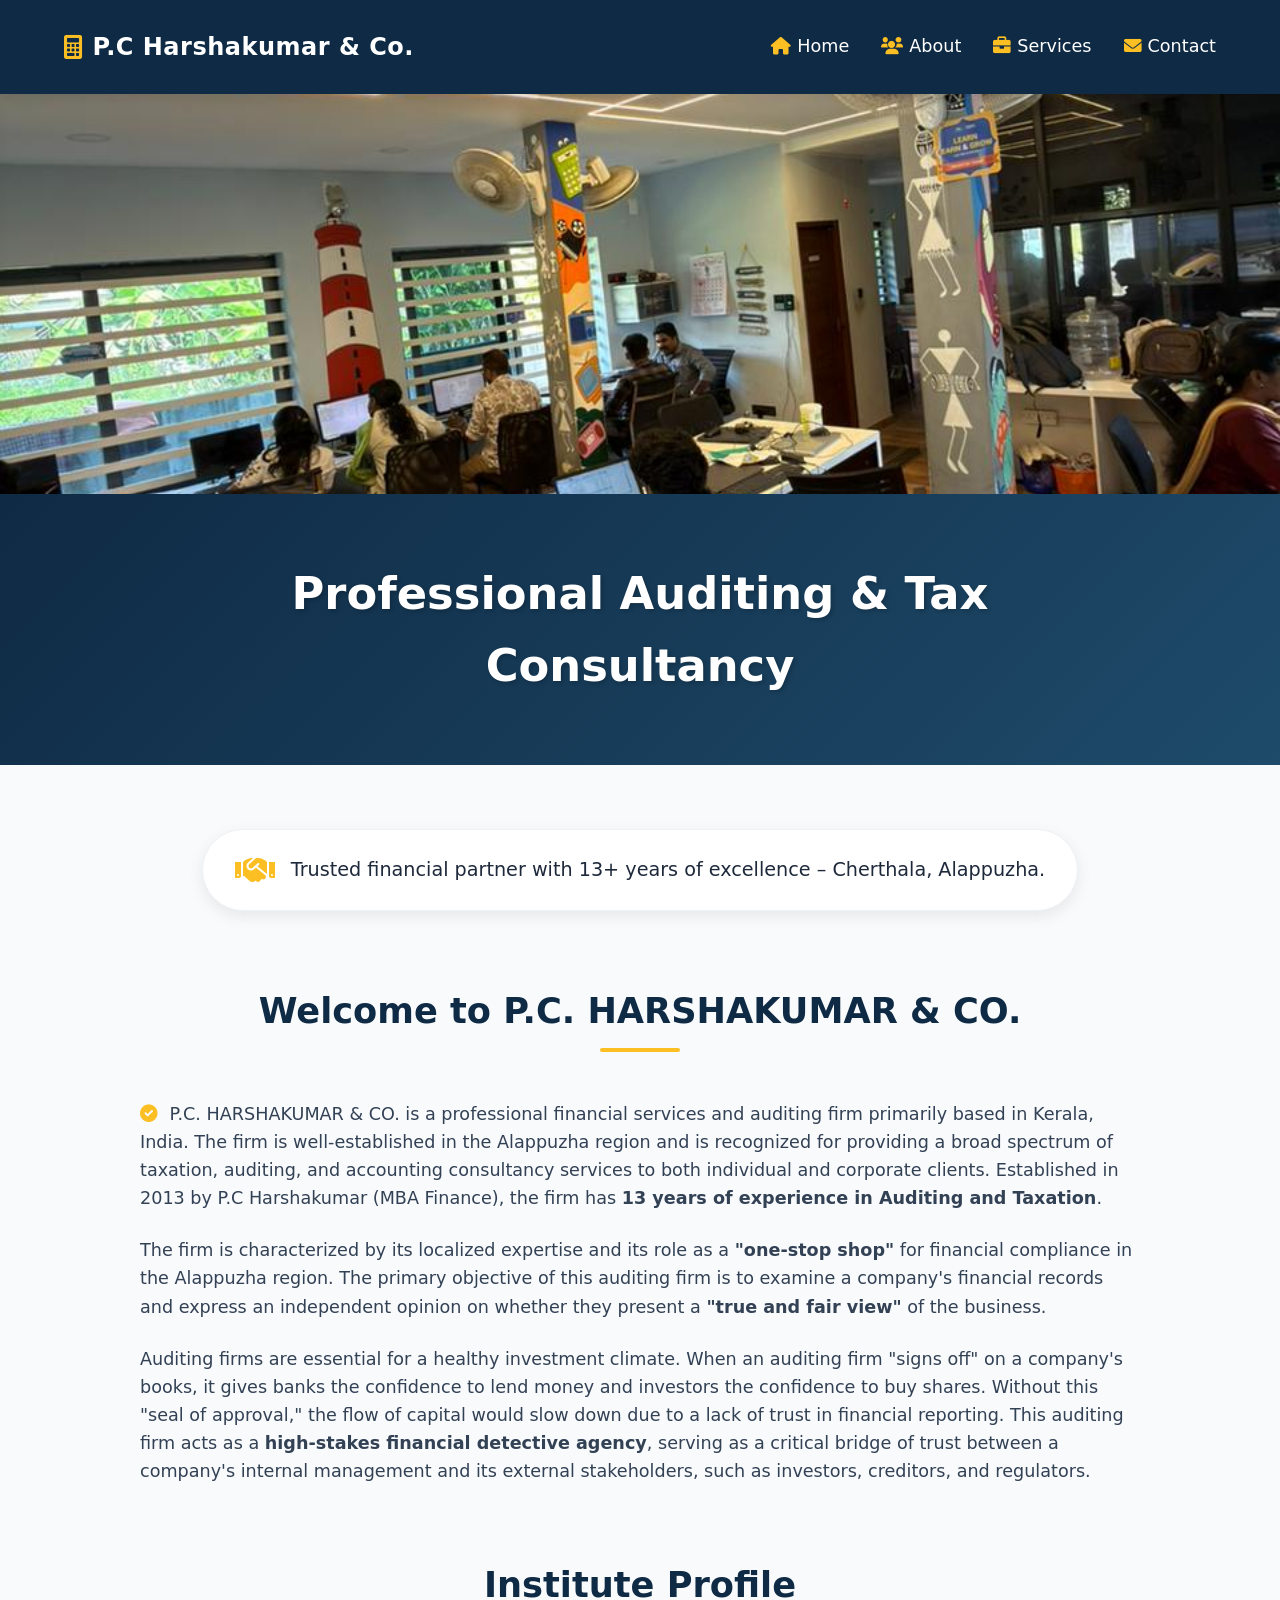
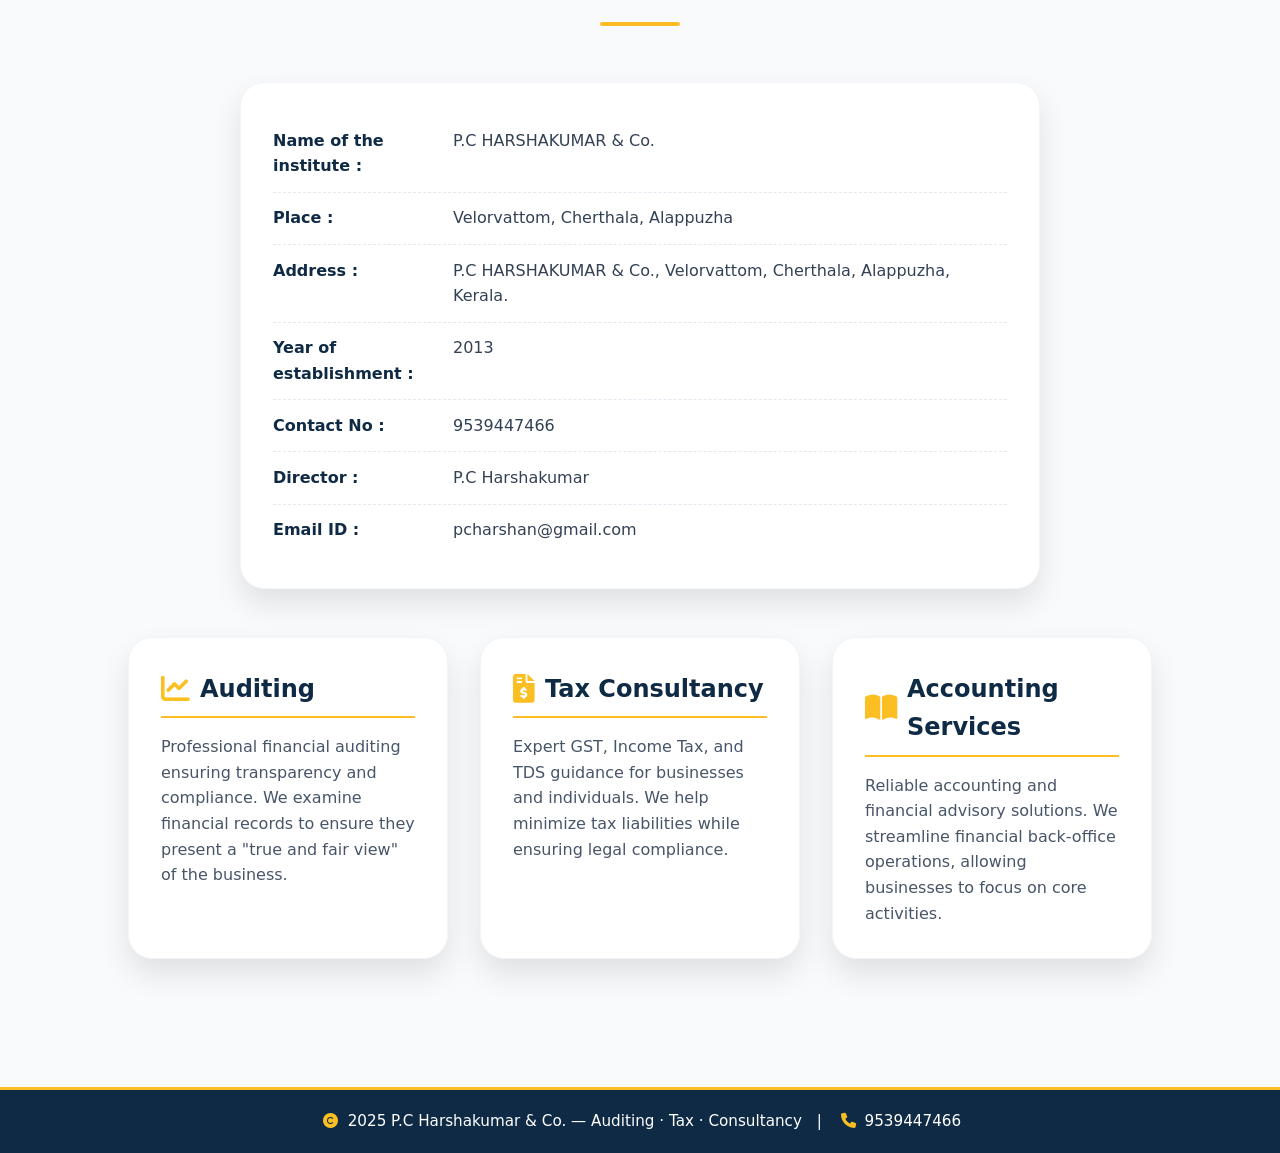
<file: index.html>
<!DOCTYPE html>
<html lang="en">
<head>
  <meta charset="UTF-8">
  <meta name="viewport" content="width=device-width, initial-scale=1.0">
  <title>P.C Harshakumar & Co | Home</title>
  <!-- Font Awesome 6 (free) -->
  <link rel="stylesheet" href="https://cdnjs.cloudflare.com/ajax/libs/font-awesome/6.0.0-beta3/css/all.min.css">
  <!-- external CSS -->
  <link rel="stylesheet" href="style.css">
  <style>
    /* Additional styles for new content */
    .institute-profile {
      background: white;
      border-radius: 24px;
      padding: 2rem;
      margin: 2rem auto;
      max-width: 800px;
      box-shadow: 0 15px 30px rgba(0,0,0,0.1);
      border: 1px solid #f1f5f9;
      text-align: left;
    }
    
    .profile-item {
      display: flex;
      padding: 0.8rem 0;
      border-bottom: 1px dashed #e2e8f0;
    }
    
    .profile-item:last-child {
      border-bottom: none;
    }
    
    .profile-label {
      font-weight: 600;
      color: #0f2a44;
      width: 180px;
      min-width: 180px;
    }
    
    .profile-value {
      color: #334155;
    }
    
    @media (max-width: 600px) {
      .profile-item {
        flex-direction: column;
        gap: 5px;
      }
      .profile-label {
        width: 100%;
      }
    }
  </style>
</head>
<body>

<nav class="navbar">
  <div class="logo">
    <i class="fas fa-calculator"></i> P.C Harshakumar & Co.
  </div>
  <input type="checkbox" id="menu-toggle">
  <label for="menu-toggle" class="menu-icon">
    <span></span>
    <span></span>
    <span></span>
  </label>
  <ul class="nav-links">
    <li><a href="index.html"><i class="fas fa-home"></i> Home</a></li>
    <li><a href="about.html"><i class="fas fa-users"></i> About</a></li>
    <li><a href="service.html"><i class="fas fa-briefcase"></i> Services</a></li>
    <li><a href="contact.html"><i class="fas fa-envelope"></i> Contact</a></li>
  </ul>
</nav>

<!-- COMPANY PHOTO - FULL WIDTH -->
<div class="company-photo-section">
    <img src="office.jpg" alt="P.C Harshakumar & Co. Office" class="company-photo">
</div>

<!-- HOME BANNER -->
<section class="page-banner">
  <h1>Professional Auditing & Tax Consultancy</h1>
</section>

<section class="content">
  <div class="lead-text">
    <i class="fas fa-handshake" style="color:#fbbf24; font-size:2rem;"></i>
    <span>Trusted financial partner with 13+ years of excellence – Cherthala, Alappuzha.</span>
  </div>

  <h2>Welcome to P.C. HARSHAKUMAR & CO.</h2>
  <p>
    <i class="fas fa-check-circle" style="color:#fbbf24; margin-right:6px;"></i>
    P.C. HARSHAKUMAR & CO. is a professional financial services and auditing firm primarily based in Kerala, India. The firm is well-established in the Alappuzha region and is recognized for providing a broad spectrum of taxation, auditing, and accounting consultancy services to both individual and corporate clients. Established in 2013 by P.C Harshakumar (MBA Finance), the firm has <strong>13 years of experience in Auditing and Taxation</strong>.
  </p>
  
  <p>
    The firm is characterized by its localized expertise and its role as a <strong>"one-stop shop"</strong> for financial compliance in the Alappuzha region. The primary objective of this auditing firm is to examine a company's financial records and express an independent opinion on whether they present a <strong>"true and fair view"</strong> of the business.
  </p>
  
  <p>
    Auditing firms are essential for a healthy investment climate. When an auditing firm "signs off" on a company's books, it gives banks the confidence to lend money and investors the confidence to buy shares. Without this "seal of approval," the flow of capital would slow down due to a lack of trust in financial reporting. This auditing firm acts as a <strong>high-stakes financial detective agency</strong>, serving as a critical bridge of trust between a company's internal management and its external stakeholders, such as investors, creditors, and regulators.
  </p>

  <h2 style="margin-top: 3rem;">Institute Profile</h2>
  <div class="institute-profile">
    <div class="profile-item">
      <span class="profile-label">Name of the institute :</span>
      <span class="profile-value">P.C HARSHAKUMAR & Co.</span>
    </div>
    <div class="profile-item">
      <span class="profile-label">Place :</span>
      <span class="profile-value">Velorvattom, Cherthala, Alappuzha</span>
    </div>
    <div class="profile-item">
      <span class="profile-label">Address :</span>
      <span class="profile-value">P.C HARSHAKUMAR & Co., Velorvattom, Cherthala, Alappuzha, Kerala.</span>
    </div>
    <div class="profile-item">
      <span class="profile-label">Year of establishment :</span>
      <span class="profile-value">2013</span>
    </div>
    <div class="profile-item">
      <span class="profile-label">Contact No :</span>
      <span class="profile-value">9539447466</span>
    </div>
    <div class="profile-item">
      <span class="profile-label">Director :</span>
      <span class="profile-value">P.C Harshakumar</span>
    </div>
    <div class="profile-item">
      <span class="profile-label">Email ID :</span>
      <span class="profile-value">pcharshan@gmail.com</span>
    </div>
  </div>

  <div class="service-container">
    <div class="service-box">
      <h3><i class="fas fa-chart-line"></i> Auditing</h3>
      <p>Professional financial auditing ensuring transparency and compliance. We examine financial records to ensure they present a "true and fair view" of the business.</p>
    </div>
    <div class="service-box">
      <h3><i class="fas fa-file-invoice-dollar"></i> Tax Consultancy</h3>
      <p>Expert GST, Income Tax, and TDS guidance for businesses and individuals. We help minimize tax liabilities while ensuring legal compliance.</p>
    </div>
    <div class="service-box">
      <h3><i class="fas fa-book-open"></i> Accounting Services</h3>
      <p>Reliable accounting and financial advisory solutions. We streamline financial back-office operations, allowing businesses to focus on core activities.</p>
    </div>
  </div>
</section>

<!-- footer -->
<div class="bottom-footer">
  <i class="fas fa-copyright"></i> 2025 P.C Harshakumar & Co. — Auditing · Tax · Consultancy
  <span style="margin:0 10px">|</span> <i class="fas fa-phone"></i> 9539447466
</div>

</body>
</html>
</file>
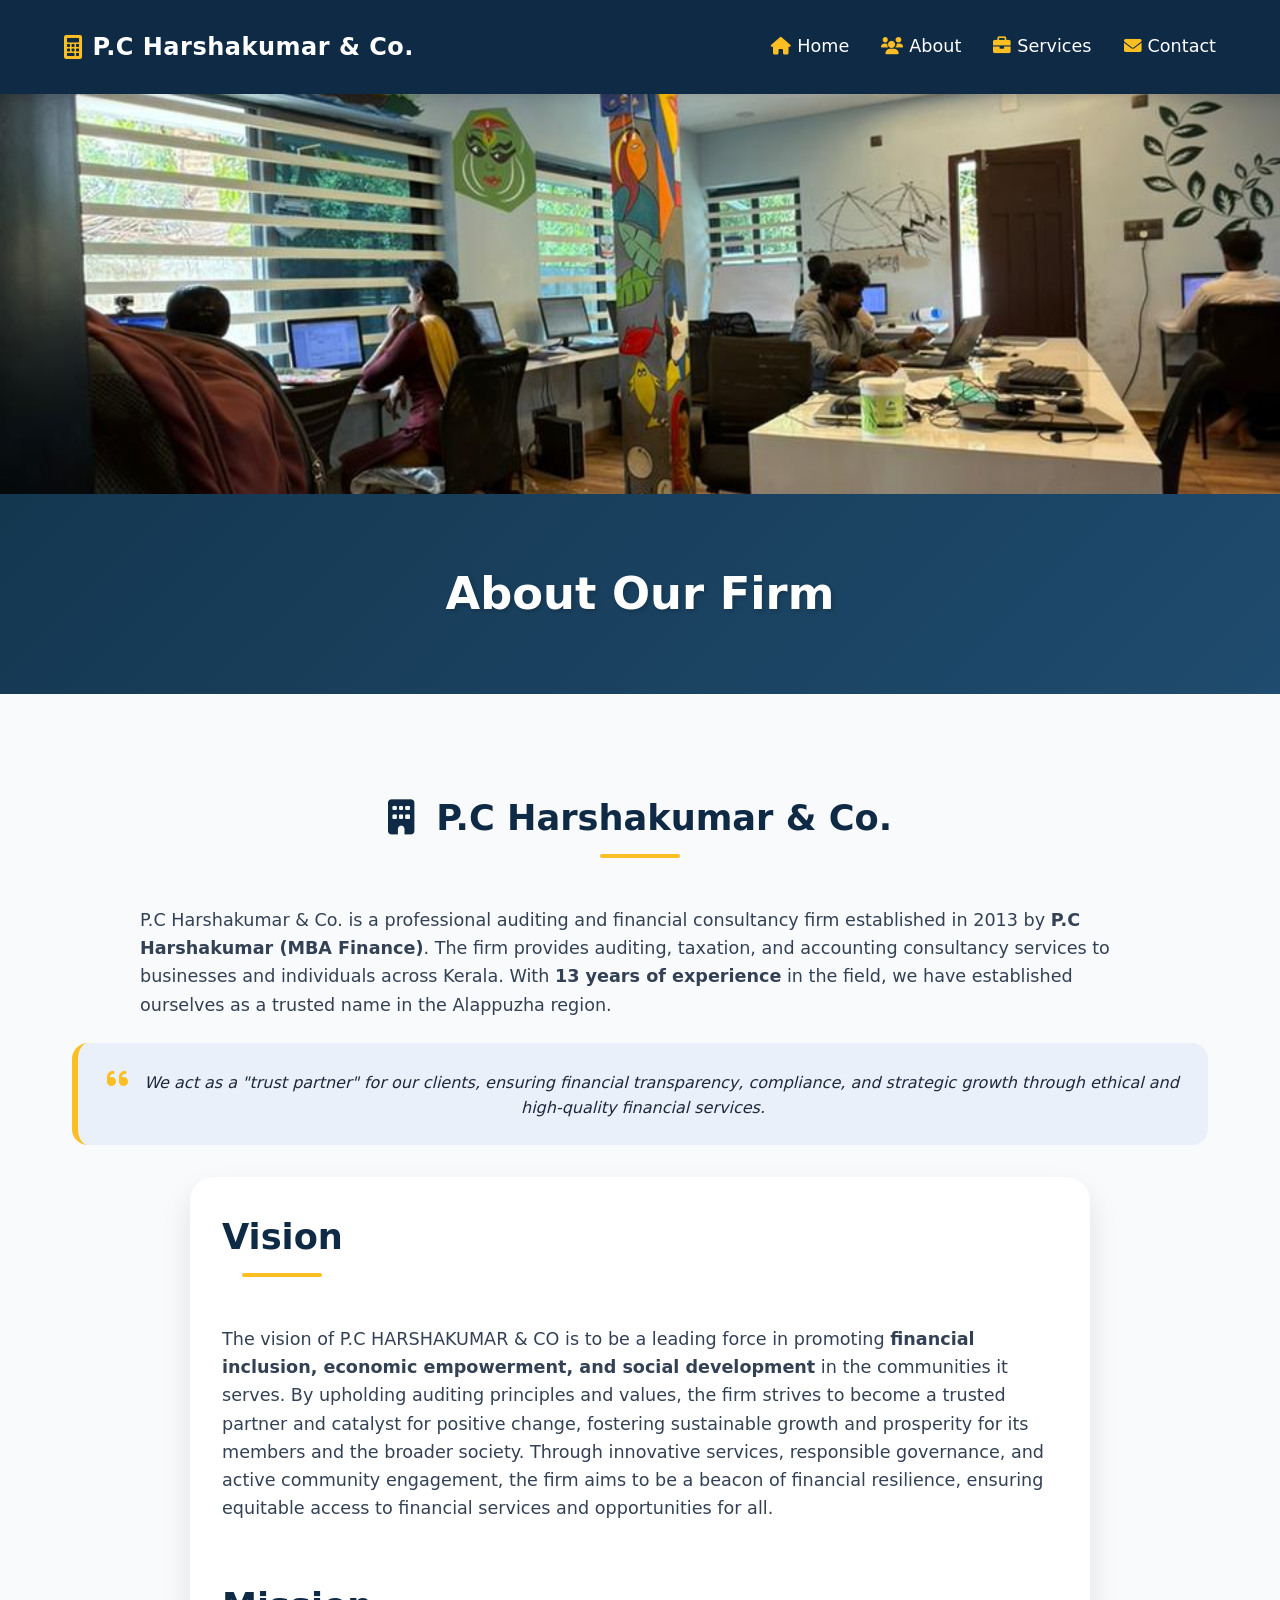
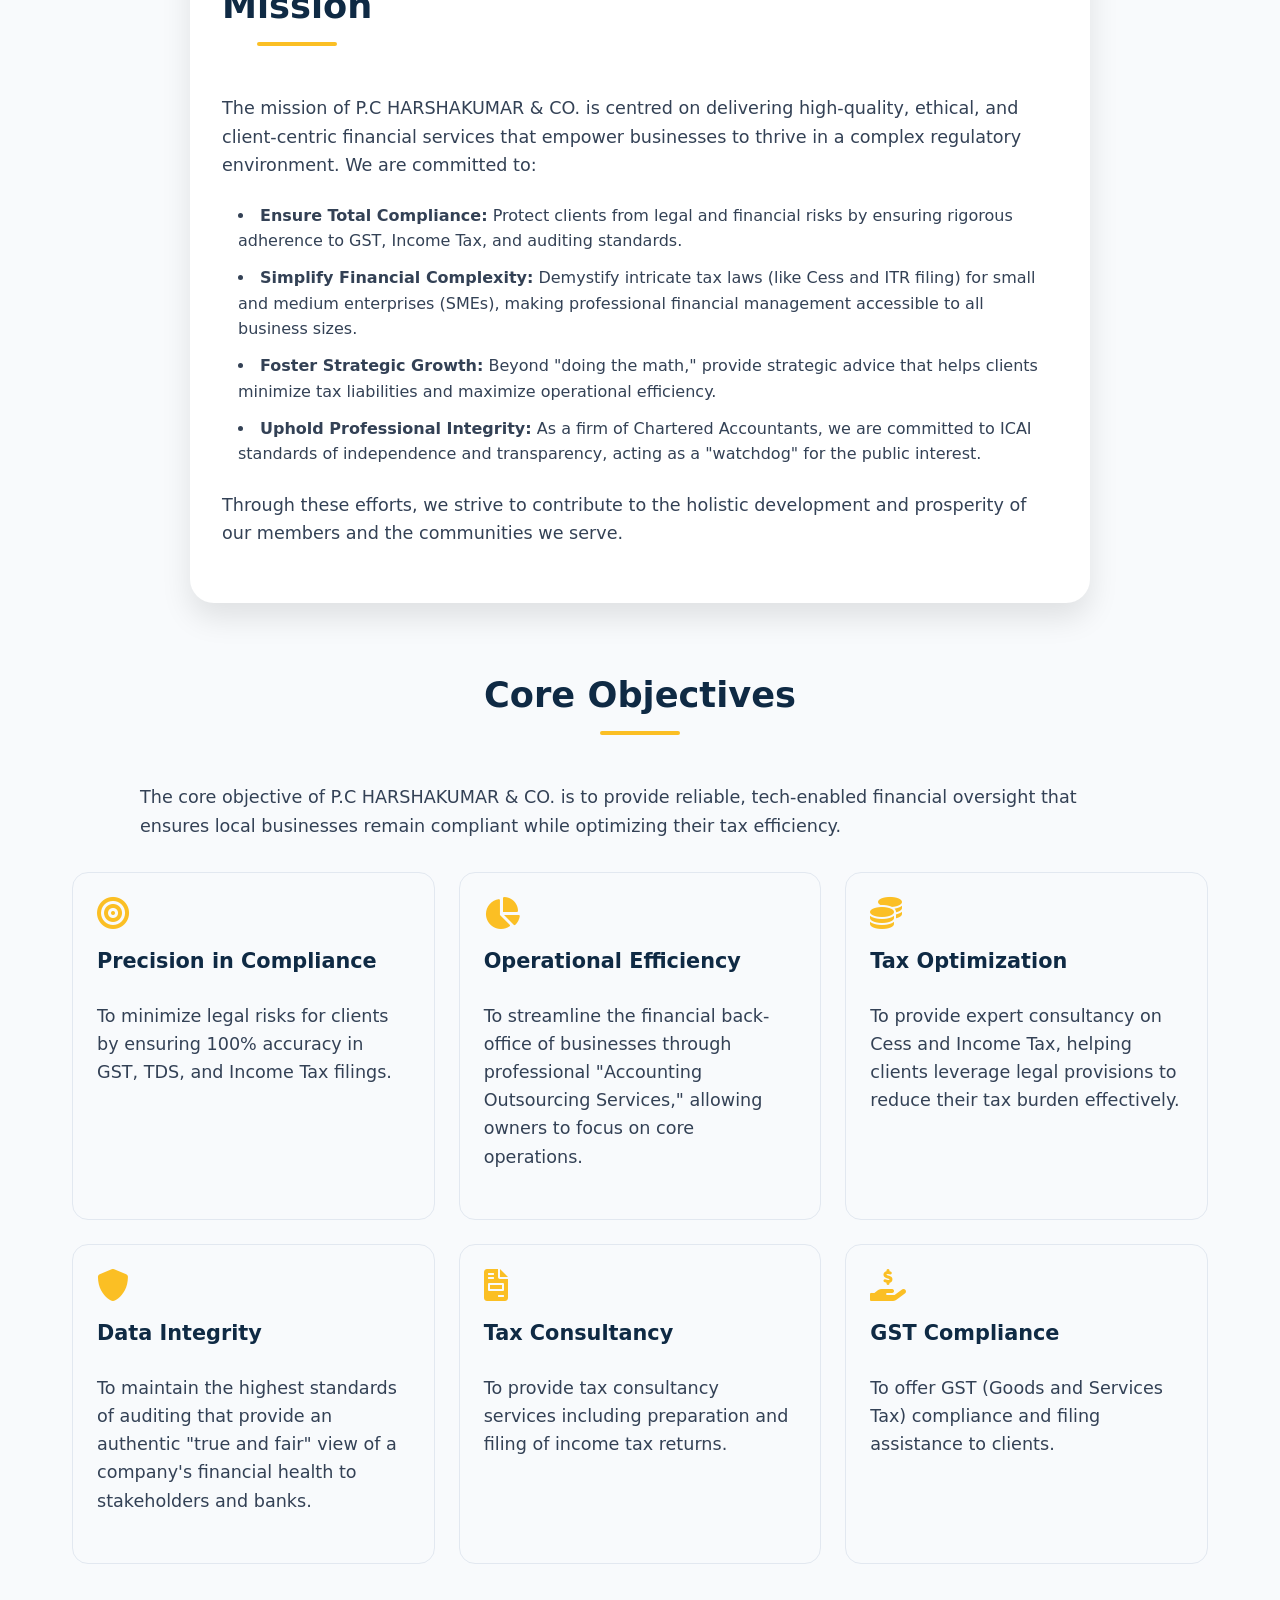
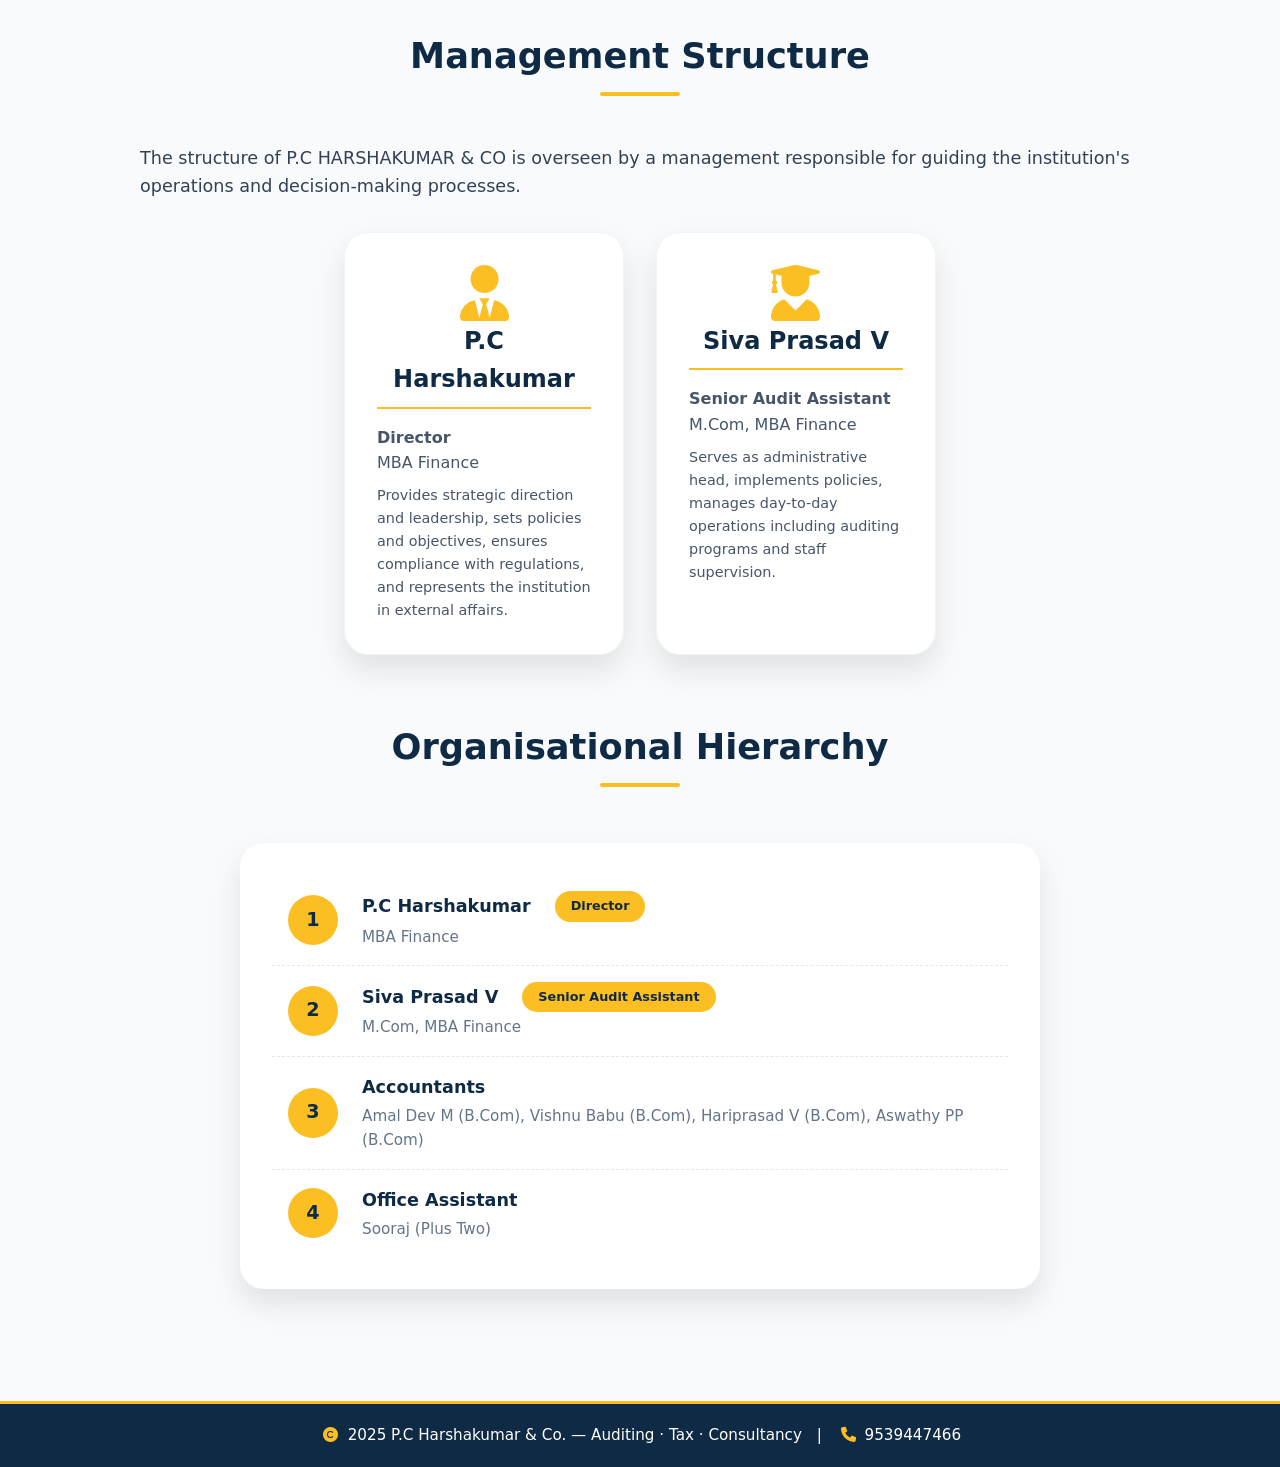
<file: about.html>
<!DOCTYPE html>
<html lang="en">
<head>
  <meta charset="UTF-8">
  <meta name="viewport" content="width=device-width, initial-scale=1.0">
  <title>About Us | P.C Harshakumar & Co</title>
  <link rel="stylesheet" href="https://cdnjs.cloudflare.com/ajax/libs/font-awesome/6.0.0-beta3/css/all.min.css">
  <link rel="stylesheet" href="style.css">
  <style>
    /* Additional styles for about page */
    .vision-mission-card {
      background: white;
      border-radius: 24px;
      padding: 2rem;
      margin: 2rem auto;
      max-width: 900px;
      box-shadow: 0 15px 30px rgba(0,0,0,0.1);
      text-align: left;
    }
    
    .highlight-text {
      background: #e9f0f9;
      padding: 1.5rem;
      border-radius: 16px;
      border-left: 6px solid #fbbf24;
      margin: 1.5rem 0;
      font-style: italic;
    }
    
    .objectives-grid {
      display: grid;
      grid-template-columns: repeat(auto-fit, minmax(280px, 1fr));
      gap: 1.5rem;
      margin: 2rem 0;
    }
    
    .objective-item {
      background: #f8fafc;
      padding: 1.5rem;
      border-radius: 16px;
      border: 1px solid #e2e8f0;
    }
    
    .objective-item i {
      color: #fbbf24;
      font-size: 2rem;
      margin-bottom: 1rem;
    }
    
    .objective-item h4 {
      color: #0f2a44;
      margin-bottom: 0.5rem;
      font-size: 1.3rem;
    }
    
    .org-hierarchy {
      background: white;
      border-radius: 24px;
      padding: 2rem;
      margin: 2rem auto;
      max-width: 800px;
      box-shadow: 0 15px 30px rgba(0,0,0,0.1);
    }
    
    .hierarchy-item {
      display: flex;
      align-items: center;
      padding: 1rem;
      border-bottom: 1px dashed #e2e8f0;
    }
    
    .hierarchy-item:last-child {
      border-bottom: none;
    }
    
    .hierarchy-icon {
      width: 50px;
      height: 50px;
      background: #fbbf24;
      border-radius: 50%;
      display: flex;
      align-items: center;
      justify-content: center;
      margin-right: 1.5rem;
      color: #0f2a44;
      font-weight: bold;
    }
    
    .hierarchy-info h4 {
      color: #0f2a44;
      margin-bottom: 0.2rem;
    }
    
    .hierarchy-info p {
      color: #64748b;
      margin: 0;
      font-size: 0.95rem;
    }
    
    .badge {
      background: #fbbf24;
      color: #0f2a44;
      padding: 0.3rem 1rem;
      border-radius: 20px;
      font-size: 0.8rem;
      font-weight: 600;
      display: inline-block;
      margin-left: 1rem;
    }
  </style>
</head>
<body>

<nav class="navbar">
  <div class="logo">
    <i class="fas fa-calculator"></i> P.C Harshakumar & Co.
  </div>
  <input type="checkbox" id="menu-toggle">
  <label for="menu-toggle" class="menu-icon">
    <span></span>
    <span></span>
    <span></span>
  </label>
  <ul class="nav-links">
    <li><a href="index.html"><i class="fas fa-home"></i> Home</a></li>
    <li><a href="about.html"><i class="fas fa-users"></i> About</a></li>
    <li><a href="service.html"><i class="fas fa-briefcase"></i> Services</a></li>
    <li><a href="contact.html"><i class="fas fa-envelope"></i> Contact</a></li>
  </ul>
</nav>

<!-- COMPANY PHOTO - FULL WIDTH -->
<div class="company-photo-section">
    <img src="office1.jpg" alt="P.C Harshakumar & Co. Office" class="company-photo">
</div>

<section class="page-banner" style="background: linear-gradient(135deg,#143750,#1f4b6e);">
  <h1>About Our Firm</h1>
</section>

<section class="content">
  <h2><i class="fas fa-building" style="margin-right:10px;"></i> P.C Harshakumar & Co.</h2>
  <p>
    P.C Harshakumar & Co. is a professional auditing and financial consultancy firm established in 2013 by <strong>P.C Harshakumar (MBA Finance)</strong>. The firm provides auditing, taxation, and accounting consultancy services to businesses and individuals across Kerala. With <strong>13 years of experience</strong> in the field, we have established ourselves as a trusted name in the Alappuzha region.
  </p>
  
  <div class="highlight-text">
    <i class="fas fa-quote-left" style="color:#fbbf24; font-size:1.5rem; margin-right:10px;"></i>
    We act as a "trust partner" for our clients, ensuring financial transparency, compliance, and strategic growth through ethical and high-quality financial services.
  </div>

  <div class="vision-mission-card">
    <h2 style="margin-top:0;">Vision</h2>
    <p>
      The vision of P.C HARSHAKUMAR & CO is to be a leading force in promoting <strong>financial inclusion, economic empowerment, and social development</strong> in the communities it serves. By upholding auditing principles and values, the firm strives to become a trusted partner and catalyst for positive change, fostering sustainable growth and prosperity for its members and the broader society. Through innovative services, responsible governance, and active community engagement, the firm aims to be a beacon of financial resilience, ensuring equitable access to financial services and opportunities for all.
    </p>

    <h2>Mission</h2>
    <p>
      The mission of P.C HARSHAKUMAR & CO. is centred on delivering high-quality, ethical, and client-centric financial services that empower businesses to thrive in a complex regulatory environment. We are committed to:
    </p>
    <ul style="margin:1.5rem 0;">
      <li><strong>Ensure Total Compliance:</strong> Protect clients from legal and financial risks by ensuring rigorous adherence to GST, Income Tax, and auditing standards.</li>
      <li><strong>Simplify Financial Complexity:</strong> Demystify intricate tax laws (like Cess and ITR filing) for small and medium enterprises (SMEs), making professional financial management accessible to all business sizes.</li>
      <li><strong>Foster Strategic Growth:</strong> Beyond "doing the math," provide strategic advice that helps clients minimize tax liabilities and maximize operational efficiency.</li>
      <li><strong>Uphold Professional Integrity:</strong> As a firm of Chartered Accountants, we are committed to ICAI standards of independence and transparency, acting as a "watchdog" for the public interest.</li>
    </ul>
    <p>Through these efforts, we strive to contribute to the holistic development and prosperity of our members and the communities we serve.</p>
  </div>

  <h2>Core Objectives</h2>
  <p>The core objective of P.C HARSHAKUMAR & CO. is to provide reliable, tech-enabled financial oversight that ensures local businesses remain compliant while optimizing their tax efficiency.</p>
  
  <div class="objectives-grid">
    <div class="objective-item">
      <i class="fas fa-bullseye"></i>
      <h4>Precision in Compliance</h4>
      <p>To minimize legal risks for clients by ensuring 100% accuracy in GST, TDS, and Income Tax filings.</p>
    </div>
    <div class="objective-item">
      <i class="fas fa-chart-pie"></i>
      <h4>Operational Efficiency</h4>
      <p>To streamline the financial back-office of businesses through professional "Accounting Outsourcing Services," allowing owners to focus on core operations.</p>
    </div>
    <div class="objective-item">
      <i class="fas fa-coins"></i>
      <h4>Tax Optimization</h4>
      <p>To provide expert consultancy on Cess and Income Tax, helping clients leverage legal provisions to reduce their tax burden effectively.</p>
    </div>
    <div class="objective-item">
      <i class="fas fa-shield-alt"></i>
      <h4>Data Integrity</h4>
      <p>To maintain the highest standards of auditing that provide an authentic "true and fair" view of a company's financial health to stakeholders and banks.</p>
    </div>
    <div class="objective-item">
      <i class="fas fa-file-invoice"></i>
      <h4>Tax Consultancy</h4>
      <p>To provide tax consultancy services including preparation and filing of income tax returns.</p>
    </div>
    <div class="objective-item">
      <i class="fas fa-hand-holding-usd"></i>
      <h4>GST Compliance</h4>
      <p>To offer GST (Goods and Services Tax) compliance and filing assistance to clients.</p>
    </div>
  </div>

  <h2>Management Structure</h2>
  <p>The structure of P.C HARSHAKUMAR & CO is overseen by a management responsible for guiding the institution's operations and decision-making processes.</p>
  
  <div style="display:flex; flex-wrap:wrap; gap:2rem; justify-content:center; margin:2rem 0;">
    <div class="service-box" style="text-align:center; width:280px;">
      <i class="fas fa-user-tie" style="font-size:3.5rem; color:#fbbf24;"></i>
      <h3 style="justify-content:center;">P.C Harshakumar</h3>
      <p><strong>Director</strong><br>MBA Finance</p>
      <p style="font-size:0.9rem; margin-top:0.5rem;">Provides strategic direction and leadership, sets policies and objectives, ensures compliance with regulations, and represents the institution in external affairs.</p>
    </div>
    <div class="service-box" style="text-align:center; width:280px;">
      <i class="fas fa-user-graduate" style="font-size:3.5rem; color:#fbbf24;"></i>
      <h3 style="justify-content:center;">Siva Prasad V</h3>
      <p><strong>Senior Audit Assistant</strong><br>M.Com, MBA Finance</p>
      <p style="font-size:0.9rem; margin-top:0.5rem;">Serves as administrative head, implements policies, manages day-to-day operations including auditing programs and staff supervision.</p>
    </div>
  </div>

  <h2>Organisational Hierarchy</h2>
  <div class="org-hierarchy">
    <div class="hierarchy-item">
      <div class="hierarchy-icon">1</div>
      <div class="hierarchy-info">
        <h4>P.C Harshakumar <span class="badge">Director</span></h4>
        <p>MBA Finance</p>
      </div>
    </div>
    <div class="hierarchy-item">
      <div class="hierarchy-icon">2</div>
      <div class="hierarchy-info">
        <h4>Siva Prasad V <span class="badge">Senior Audit Assistant</span></h4>
        <p>M.Com, MBA Finance</p>
      </div>
    </div>
    <div class="hierarchy-item">
      <div class="hierarchy-icon">3</div>
      <div class="hierarchy-info">
        <h4>Accountants</h4>
        <p>Amal Dev M (B.Com), Vishnu Babu (B.Com), Hariprasad V (B.Com), Aswathy PP (B.Com)</p>
      </div>
    </div>
    <div class="hierarchy-item">
      <div class="hierarchy-icon">4</div>
      <div class="hierarchy-info">
        <h4>Office Assistant</h4>
        <p>Sooraj (Plus Two)</p>
      </div>
    </div>
  </div>
</section>

<div class="bottom-footer">
  <i class="fas fa-copyright"></i> 2025 P.C Harshakumar & Co. — Auditing · Tax · Consultancy
  <span style="margin:0 10px">|</span> <i class="fas fa-phone"></i> 9539447466
</div>

</body>
</html>
</file>
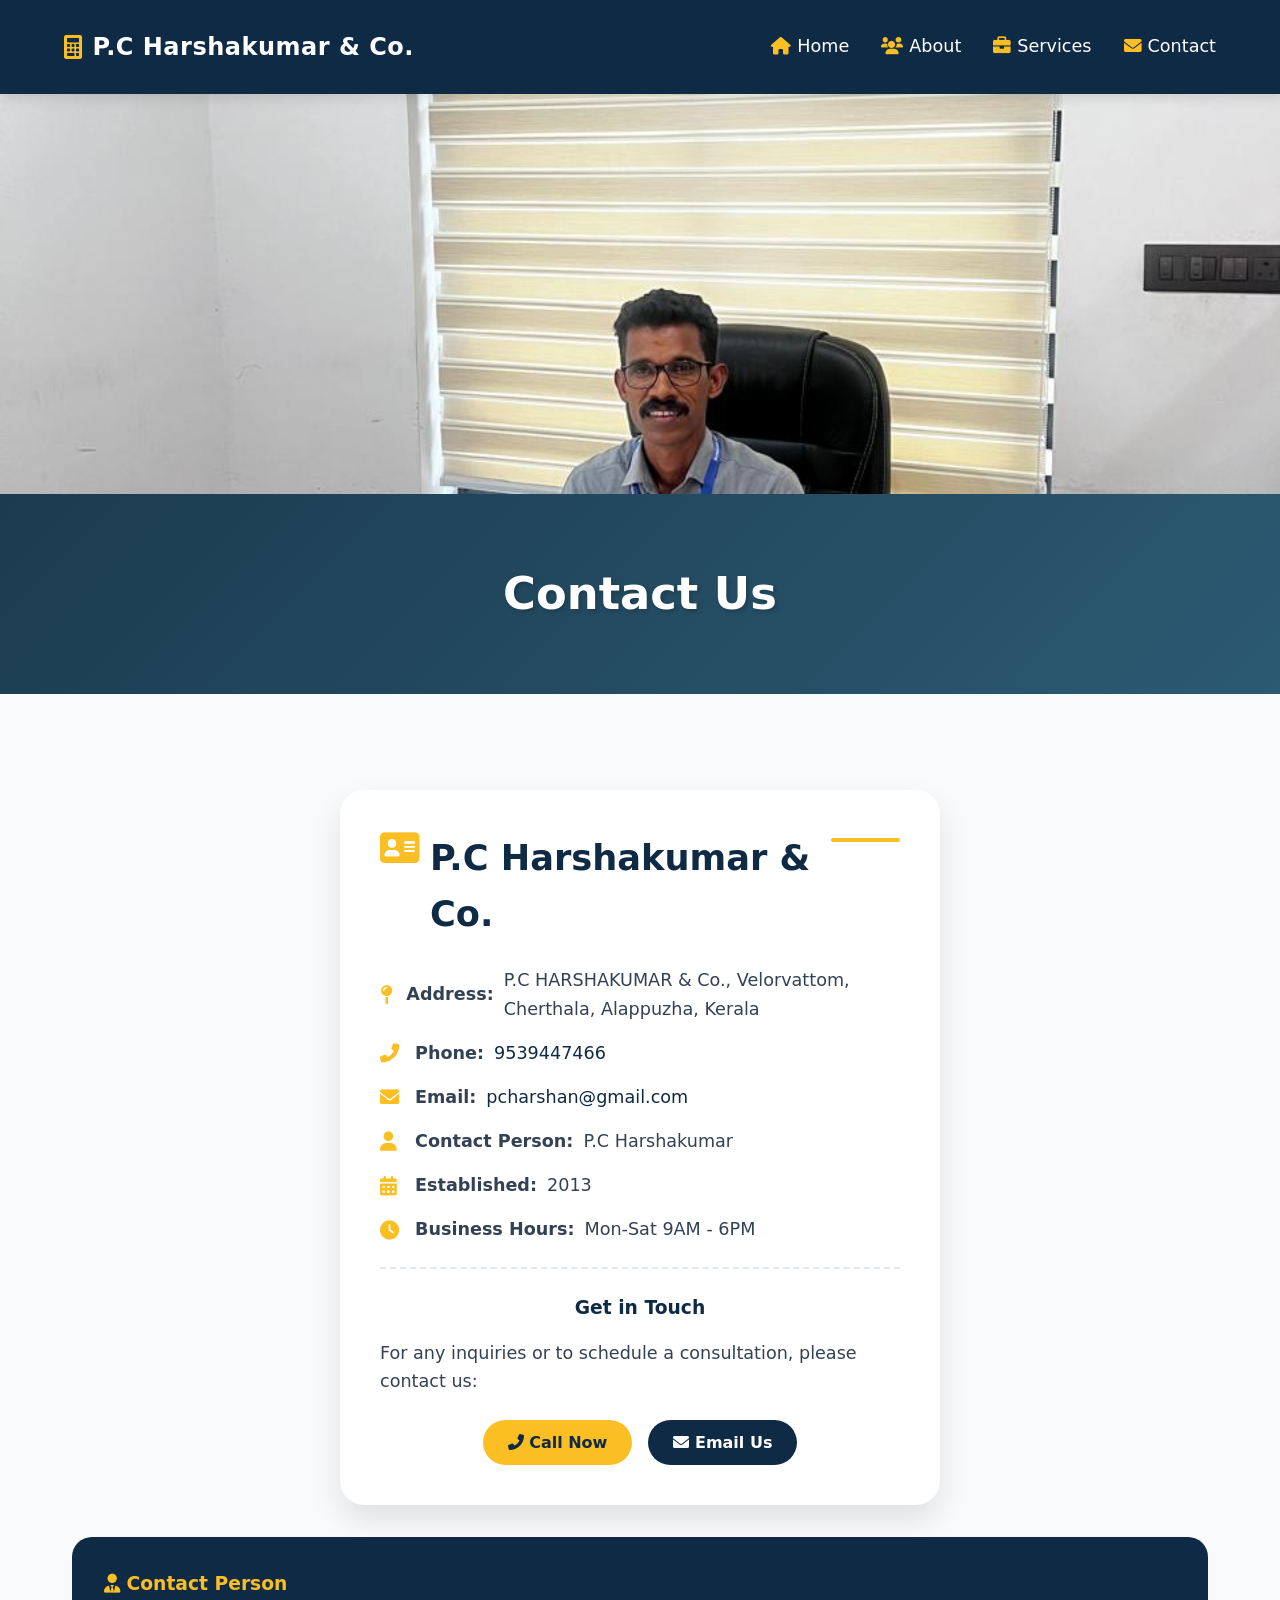
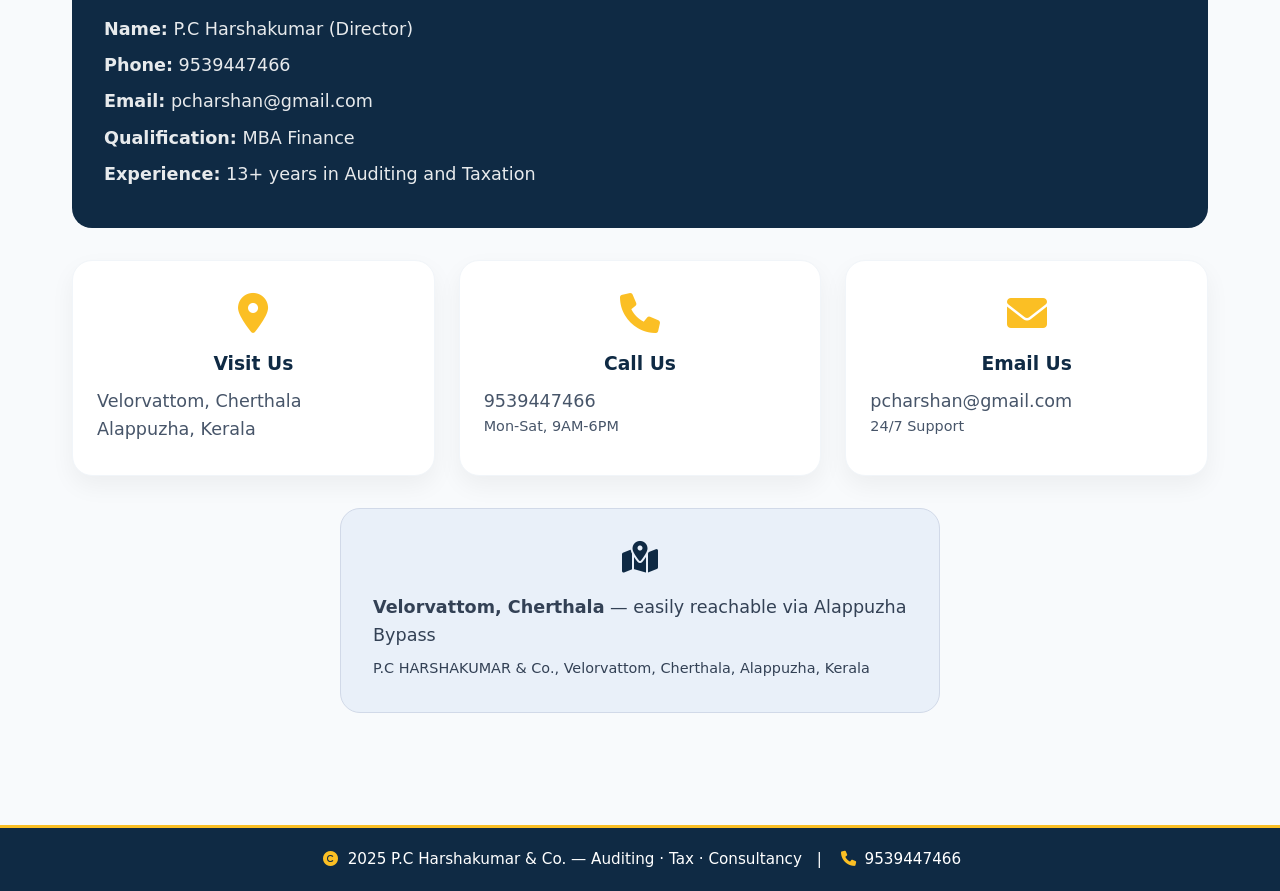
<file: contact.html>
<!DOCTYPE html>
<html lang="en">
<head>
  <meta charset="UTF-8">
  <meta name="viewport" content="width=device-width, initial-scale=1.0">
  <title>Contact | P.C Harshakumar & Co</title>
  <link rel="stylesheet" href="https://cdnjs.cloudflare.com/ajax/libs/font-awesome/6.0.0-beta3/css/all.min.css">
  <link rel="stylesheet" href="style.css">
  <style>
    Additional styles for contact page
    .contact-info-grid {
      display: grid;
      grid-template-columns: repeat(auto-fit, minmax(250px, 1fr));
      gap: 1.5rem;
      margin: 2rem 0;
    }
    
    .contact-info-card {
      background: white;
      border-radius: 20px;
      padding: 2rem 1.5rem;
      text-align: center;
      box-shadow: 0 10px 25px rgba(0,0,0,0.05);
      border: 1px solid #f1f5f9;
    }
    
    .contact-info-card i {
      font-size: 2.5rem;
      color: #fbbf24;
      margin-bottom: 1rem;
    }
    
    .contact-info-card h3 {
      color: #0f2a44;
      margin-bottom: 0.5rem;
    }
    
    .contact-info-card p {
      color: #475569;
      margin: 0;
    }
    
    .contact-person {
      background: #0f2a44;
      color: white;
      padding: 2rem;
      border-radius: 20px;
      margin-top: 2rem;
    }
    
    .contact-person h3 {
      color: #fbbf24;
      margin-bottom: 1rem;
    }
    
    .contact-person p {
      color: rgba(255,255,255,0.9);
      margin: 0.5rem 0;
    }
  </style>
</head>
<body>

<nav class="navbar">
  <div class="logo">
    <i class="fas fa-calculator"></i> P.C Harshakumar & Co.
  </div>
  <input type="checkbox" id="menu-toggle">
  <label for="menu-toggle" class="menu-icon">
    <span></span>
    <span></span>
    <span></span>
  </label>
  <ul class="nav-links">
    <li><a href="index.html"><i class="fas fa-home"></i> Home</a></li>
    <li><a href="about.html"><i class="fas fa-users"></i> About</a></li>
    <li><a href="service.html"><i class="fas fa-briefcase"></i> Services</a></li>
    <li><a href="contact.html"><i class="fas fa-envelope"></i> Contact</a></li>
  </ul>
</nav>

<!-- COMPANY PHOTO - FULL WIDTH -->
<div class="company-photo-section">
    <img src="office4.jpg" alt="P.C Harshakumar & Co. Office" class="company-photo">
</div>

<section class="page-banner" style="background: linear-gradient(135deg,#1b3b4f,#2c5a73);">
  <h1>Contact Us</h1>
</section>

<section class="content">
  <div class="contact-card">
    <h2 style="margin-top:0; display:flex; gap:10px;"><i class="fas fa-address-card" style="color:#fbbf24;"></i> P.C Harshakumar & Co.</h2>
    
    <p><i class="fas fa-map-pin"></i> <strong>Address:</strong> P.C HARSHAKUMAR & Co., Velorvattom, Cherthala, Alappuzha, Kerala</p>
    <p><i class="fas fa-phone-alt"></i> <strong>Phone:</strong> <a href="tel:9539447466">9539447466</a></p>
    <p><i class="fas fa-envelope"></i> <strong>Email:</strong> <a href="mailto:pcharshan@gmail.com">pcharshan@gmail.com</a></p>
    <p><i class="fas fa-user"></i> <strong>Contact Person:</strong> P.C Harshakumar</p>
    <p><i class="fas fa-calendar-alt"></i> <strong>Established:</strong> 2013</p>
    <p><i class="fas fa-clock"></i> <strong>Business Hours:</strong> Mon-Sat 9AM - 6PM</p>
    
    <hr>
    
    <div style="text-align:center;">
      <h3 style="color:#0f2a44; margin-bottom:1rem;">Get in Touch</h3>
      <p style="margin-bottom:1.5rem;">For any inquiries or to schedule a consultation, please contact us:</p>
      <div style="display:flex; gap:1rem; flex-wrap:wrap; justify-content:center;">
        <a href="tel:9539447466" style="background:#fbbf24; color:#0f2a44; padding:10px 25px; border-radius:30px; text-decoration:none; font-weight:600;"><i class="fas fa-phone-alt"></i> Call Now</a>
        <a href="mailto:pcharshan@gmail.com" style="background:#0f2a44; color:white; padding:10px 25px; border-radius:30px; text-decoration:none; font-weight:600;"><i class="fas fa-envelope"></i> Email Us</a>
      </div>
    </div>
  </div>

  <!-- Contact Person Section -->
  <div class="contact-person">
    <h3><i class="fas fa-user-tie"></i> Contact Person</h3>
    <p><strong>Name:</strong> P.C Harshakumar (Director)</p>
    <p><strong>Phone:</strong> 9539447466</p>
    <p><strong>Email:</strong> pcharshan@gmail.com</p>
    <p><strong>Qualification:</strong> MBA Finance</p>
    <p><strong>Experience:</strong> 13+ years in Auditing and Taxation</p>
  </div>

  <!-- Quick Contact Info Grid -->
  <div class="contact-info-grid">
    <div class="contact-info-card">
      <i class="fas fa-map-marker-alt"></i>
      <h3>Visit Us</h3>
      <p>Velorvattom, Cherthala<br>Alappuzha, Kerala</p>
    </div>
    <div class="contact-info-card">
      <i class="fas fa-phone"></i>
      <h3>Call Us</h3>
      <p>9539447466</p>
      <p style="font-size:0.9rem;">Mon-Sat, 9AM-6PM</p>
    </div>
    <div class="contact-info-card">
      <i class="fas fa-envelope"></i>
      <h3>Email Us</h3>
      <p>pcharshan@gmail.com</p>
      <p style="font-size:0.9rem;">24/7 Support</p>
    </div>
  </div>

  <div class="map-note">
    <i class="fas fa-map-marked-alt" style="font-size:2rem; color:#0f2a44;"></i>
    <p style="margin:1rem 0 0 0;"><strong>Velorvattom, Cherthala</strong> — easily reachable via Alappuzha Bypass</p>
    <p style="margin:0.5rem 0 0 0; font-size:0.9rem;">P.C HARSHAKUMAR & Co., Velorvattom, Cherthala, Alappuzha, Kerala</p>
  </div>
</section>

<div class="bottom-footer">
  <i class="fas fa-copyright"></i> 2025 P.C Harshakumar & Co. — Auditing · Tax · Consultancy
  <span style="margin:0 10px">|</span> <i class="fas fa-phone"></i> 9539447466
</div>

</body>
</html>
</file>
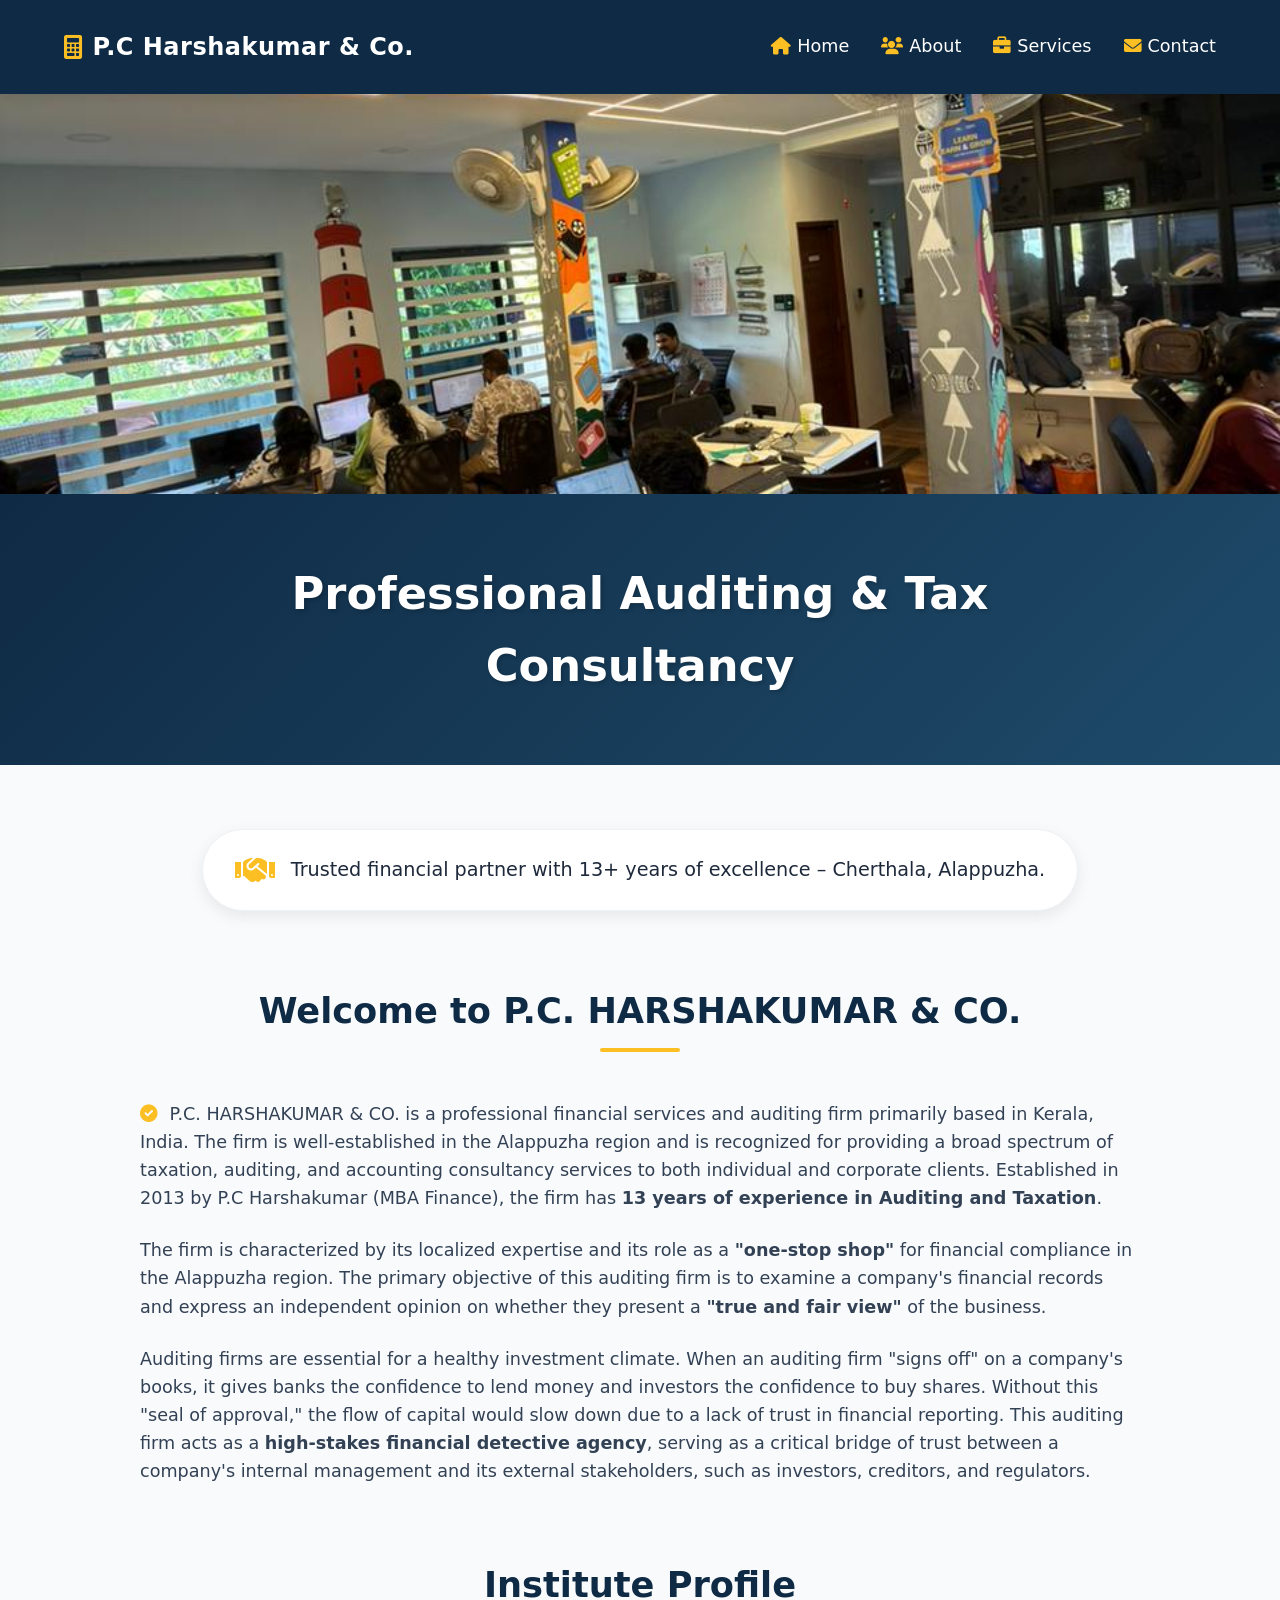
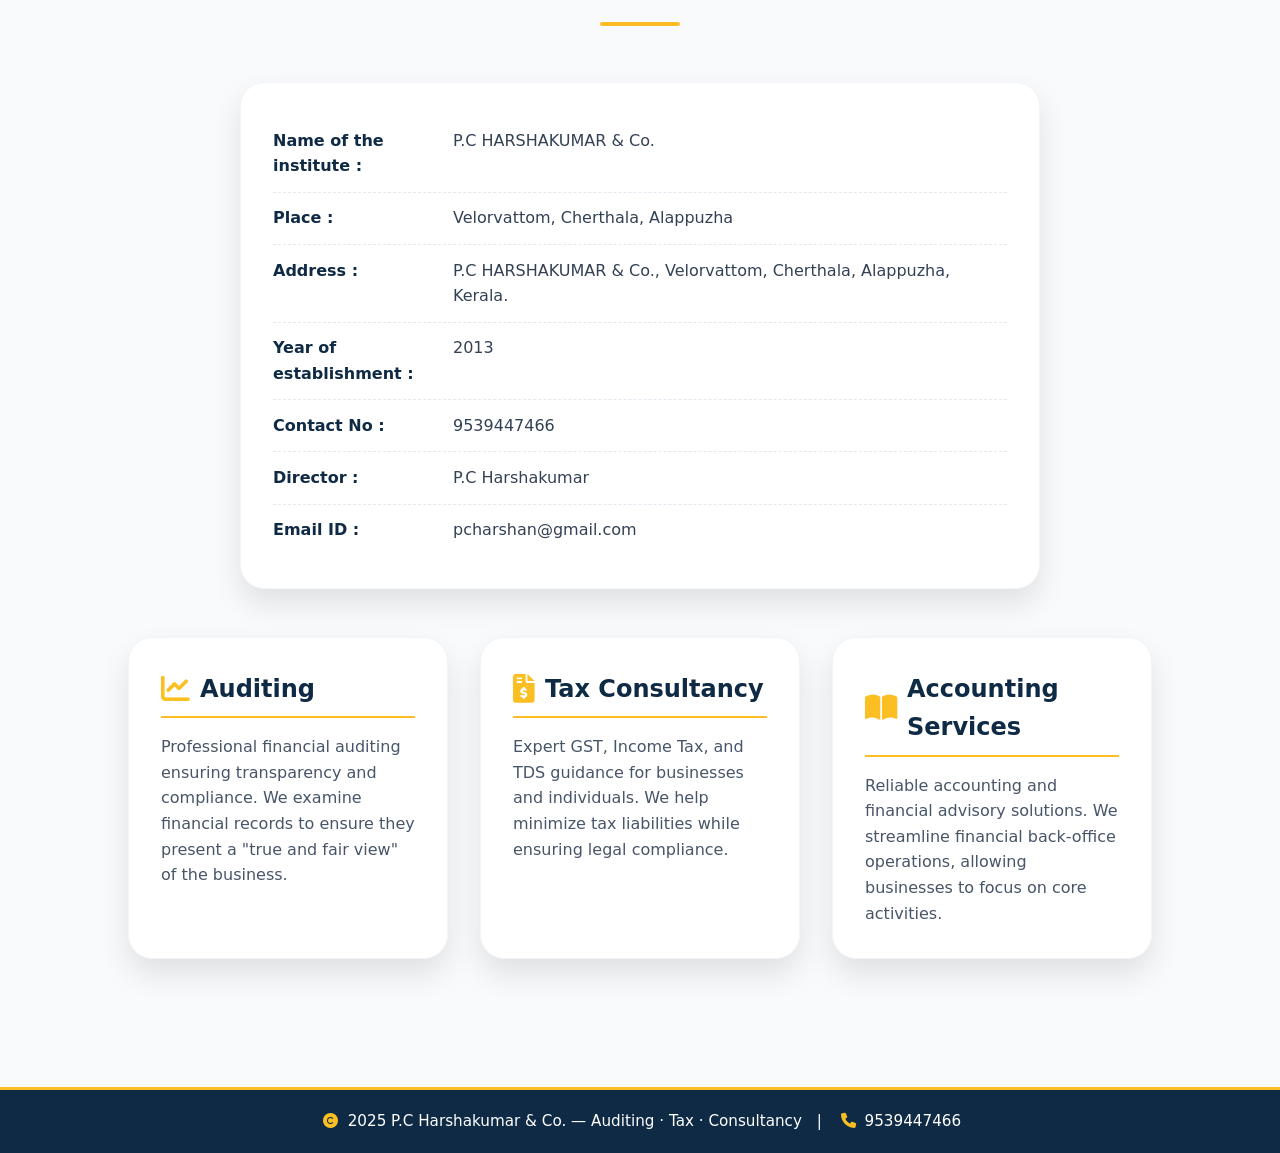
<file: home.html>
<!DOCTYPE html>
<html lang="en">
<head>
  <meta charset="UTF-8">
  <meta name="viewport" content="width=device-width, initial-scale=1.0">
  <title>P.C Harshakumar & Co | Home</title>
  <!-- Font Awesome 6 (free) -->
  <link rel="stylesheet" href="https://cdnjs.cloudflare.com/ajax/libs/font-awesome/6.0.0-beta3/css/all.min.css">
  <!-- external CSS -->
  <link rel="stylesheet" href="style.css">
  <style>
    /* Additional styles for new content */
    .institute-profile {
      background: white;
      border-radius: 24px;
      padding: 2rem;
      margin: 2rem auto;
      max-width: 800px;
      box-shadow: 0 15px 30px rgba(0,0,0,0.1);
      border: 1px solid #f1f5f9;
      text-align: left;
    }
    
    .profile-item {
      display: flex;
      padding: 0.8rem 0;
      border-bottom: 1px dashed #e2e8f0;
    }
    
    .profile-item:last-child {
      border-bottom: none;
    }
    
    .profile-label {
      font-weight: 600;
      color: #0f2a44;
      width: 180px;
      min-width: 180px;
    }
    
    .profile-value {
      color: #334155;
    }
    
    @media (max-width: 600px) {
      .profile-item {
        flex-direction: column;
        gap: 5px;
      }
      .profile-label {
        width: 100%;
      }
    }
  </style>
</head>
<body>

<nav class="navbar">
  <div class="logo">
    <i class="fas fa-calculator"></i> P.C Harshakumar & Co.
  </div>
  <input type="checkbox" id="menu-toggle">
  <label for="menu-toggle" class="menu-icon">
    <span></span>
    <span></span>
    <span></span>
  </label>
  <ul class="nav-links">
    <li><a href="home.html"><i class="fas fa-home"></i> Home</a></li>
    <li><a href="about.html"><i class="fas fa-users"></i> About</a></li>
    <li><a href="service.html"><i class="fas fa-briefcase"></i> Services</a></li>
    <li><a href="contact.html"><i class="fas fa-envelope"></i> Contact</a></li>
  </ul>
</nav>

<!-- COMPANY PHOTO - FULL WIDTH -->
<div class="company-photo-section">
    <img src="office.jpg" alt="P.C Harshakumar & Co. Office" class="company-photo">
</div>

<!-- HOME BANNER -->
<section class="page-banner">
  <h1>Professional Auditing & Tax Consultancy</h1>
</section>

<section class="content">
  <div class="lead-text">
    <i class="fas fa-handshake" style="color:#fbbf24; font-size:2rem;"></i>
    <span>Trusted financial partner with 13+ years of excellence – Cherthala, Alappuzha.</span>
  </div>

  <h2>Welcome to P.C. HARSHAKUMAR & CO.</h2>
  <p>
    <i class="fas fa-check-circle" style="color:#fbbf24; margin-right:6px;"></i>
    P.C. HARSHAKUMAR & CO. is a professional financial services and auditing firm primarily based in Kerala, India. The firm is well-established in the Alappuzha region and is recognized for providing a broad spectrum of taxation, auditing, and accounting consultancy services to both individual and corporate clients. Established in 2013 by P.C Harshakumar (MBA Finance), the firm has <strong>13 years of experience in Auditing and Taxation</strong>.
  </p>
  
  <p>
    The firm is characterized by its localized expertise and its role as a <strong>"one-stop shop"</strong> for financial compliance in the Alappuzha region. The primary objective of this auditing firm is to examine a company's financial records and express an independent opinion on whether they present a <strong>"true and fair view"</strong> of the business.
  </p>
  
  <p>
    Auditing firms are essential for a healthy investment climate. When an auditing firm "signs off" on a company's books, it gives banks the confidence to lend money and investors the confidence to buy shares. Without this "seal of approval," the flow of capital would slow down due to a lack of trust in financial reporting. This auditing firm acts as a <strong>high-stakes financial detective agency</strong>, serving as a critical bridge of trust between a company's internal management and its external stakeholders, such as investors, creditors, and regulators.
  </p>

  <h2 style="margin-top: 3rem;">Institute Profile</h2>
  <div class="institute-profile">
    <div class="profile-item">
      <span class="profile-label">Name of the institute :</span>
      <span class="profile-value">P.C HARSHAKUMAR & Co.</span>
    </div>
    <div class="profile-item">
      <span class="profile-label">Place :</span>
      <span class="profile-value">Velorvattom, Cherthala, Alappuzha</span>
    </div>
    <div class="profile-item">
      <span class="profile-label">Address :</span>
      <span class="profile-value">P.C HARSHAKUMAR & Co., Velorvattom, Cherthala, Alappuzha, Kerala.</span>
    </div>
    <div class="profile-item">
      <span class="profile-label">Year of establishment :</span>
      <span class="profile-value">2013</span>
    </div>
    <div class="profile-item">
      <span class="profile-label">Contact No :</span>
      <span class="profile-value">9539447466</span>
    </div>
    <div class="profile-item">
      <span class="profile-label">Director :</span>
      <span class="profile-value">P.C Harshakumar</span>
    </div>
    <div class="profile-item">
      <span class="profile-label">Email ID :</span>
      <span class="profile-value">pcharshan@gmail.com</span>
    </div>
  </div>

  <div class="service-container">
    <div class="service-box">
      <h3><i class="fas fa-chart-line"></i> Auditing</h3>
      <p>Professional financial auditing ensuring transparency and compliance. We examine financial records to ensure they present a "true and fair view" of the business.</p>
    </div>
    <div class="service-box">
      <h3><i class="fas fa-file-invoice-dollar"></i> Tax Consultancy</h3>
      <p>Expert GST, Income Tax, and TDS guidance for businesses and individuals. We help minimize tax liabilities while ensuring legal compliance.</p>
    </div>
    <div class="service-box">
      <h3><i class="fas fa-book-open"></i> Accounting Services</h3>
      <p>Reliable accounting and financial advisory solutions. We streamline financial back-office operations, allowing businesses to focus on core activities.</p>
    </div>
  </div>
</section>

<!-- footer -->
<div class="bottom-footer">
  <i class="fas fa-copyright"></i> 2025 P.C Harshakumar & Co. — Auditing · Tax · Consultancy
  <span style="margin:0 10px">|</span> <i class="fas fa-phone"></i> 9539447466
</div>

</body>
</html>
</file>
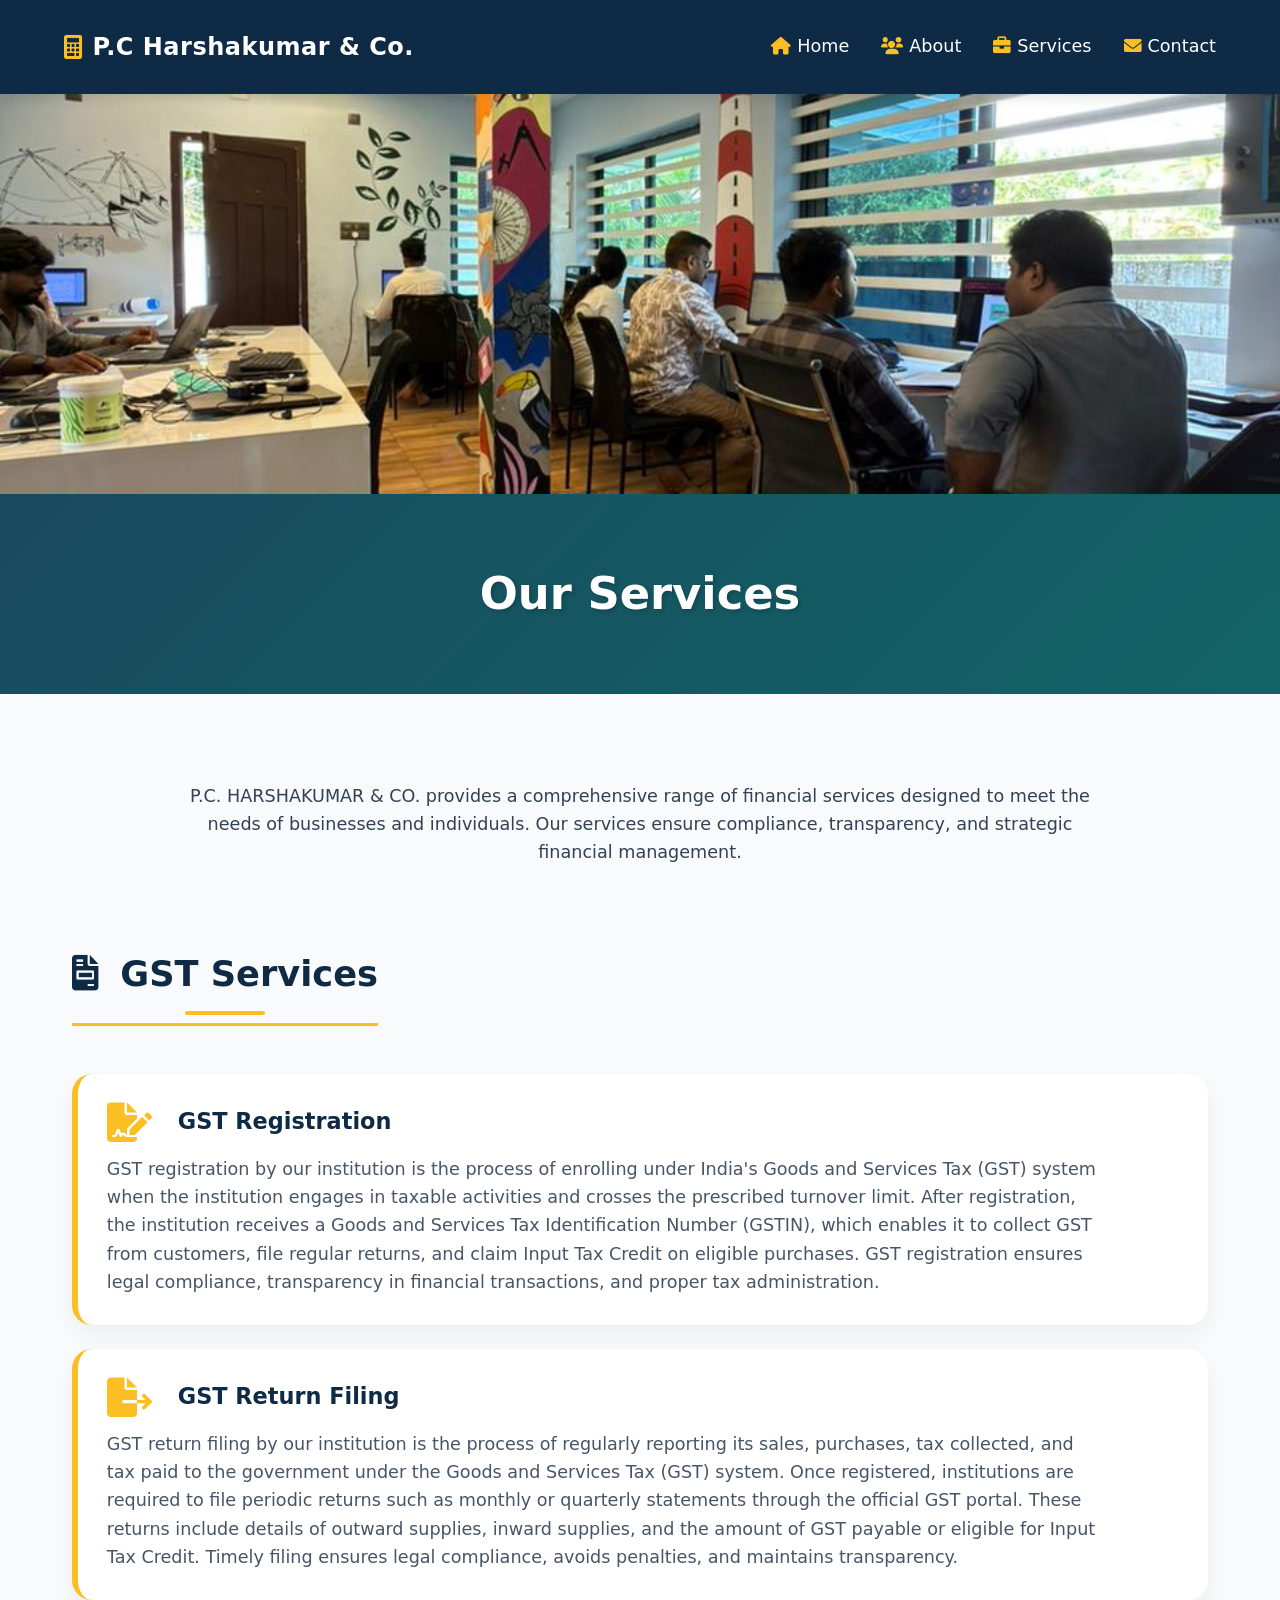
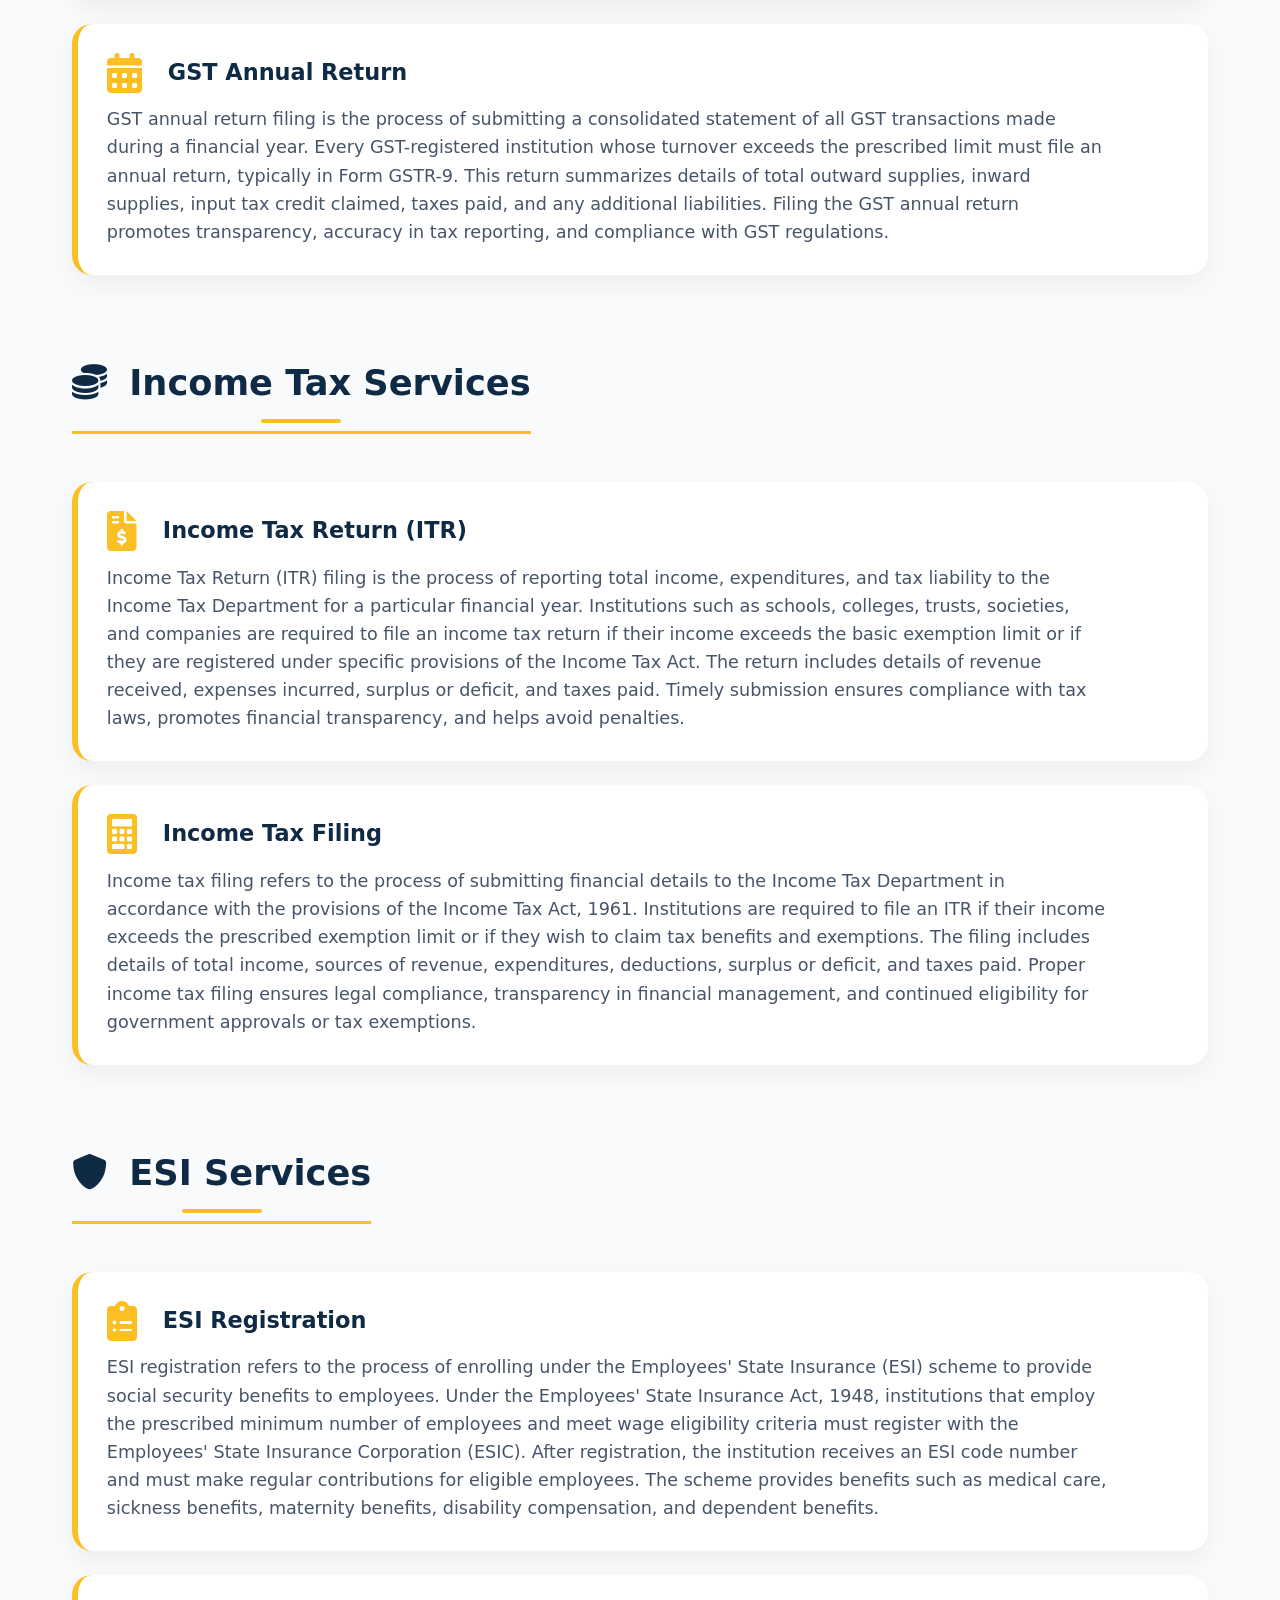
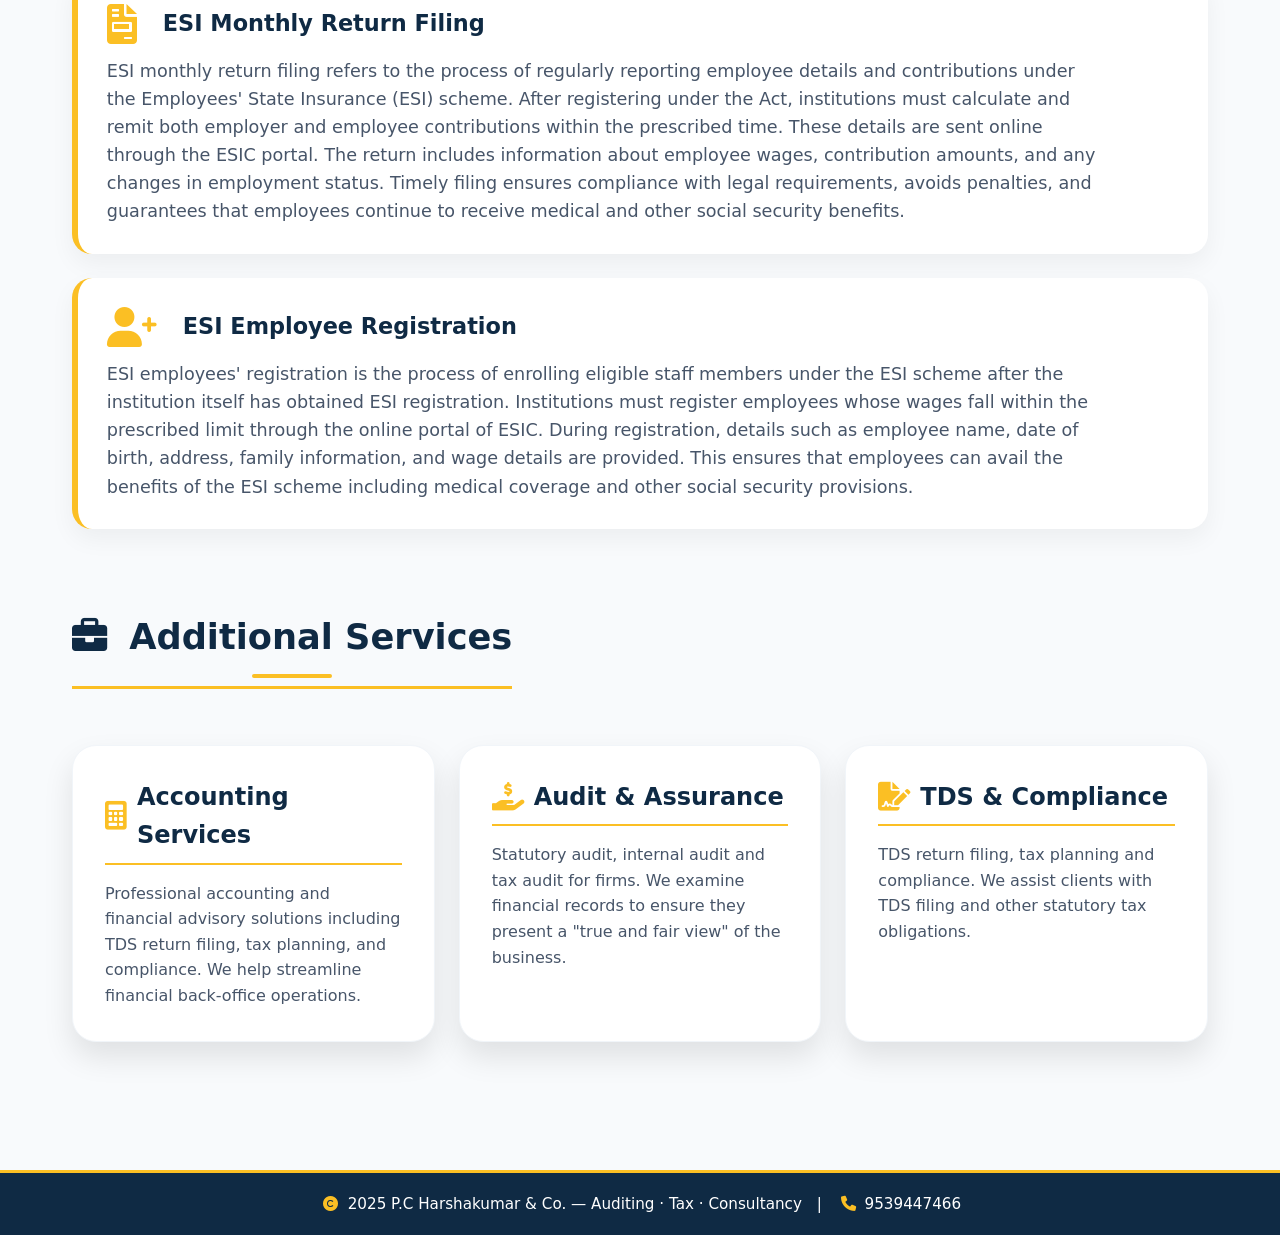
<file: service.html>
<!DOCTYPE html>
<html lang="en">
<head>
  <meta charset="UTF-8">
  <meta name="viewport" content="width=device-width, initial-scale=1.0">
  <title>Services | P.C Harshakumar & Co</title>
  <link rel="stylesheet" href="https://cdnjs.cloudflare.com/ajax/libs/font-awesome/6.0.0-beta3/css/all.min.css">
  <link rel="stylesheet" href="style.css">
  <style>
    /* Additional styles for service page */
    .service-category {
      margin: 3rem 0;
      text-align: left;
    }
    
    .category-title {
      color: #0f2a44;
      font-size: 2rem;
      margin-bottom: 1.5rem;
      border-bottom: 3px solid #fbbf24;
      padding-bottom: 0.5rem;
      display: inline-block;
    }
    
    .service-detail-card {
      background: white;
      border-radius: 20px;
      padding: 1.8rem;
      margin: 1.5rem 0;
      box-shadow: 0 10px 25px rgba(0,0,0,0.05);
      border-left: 6px solid #fbbf24;
    }
    
    .service-detail-card h4 {
      color: #0f2a44;
      font-size: 1.4rem;
      margin-bottom: 0.8rem;
      display: flex;
      align-items: center;
      gap: 10px;
    }
    
    .service-detail-card p {
      margin: 0;
      color: #475569;
    }
    
    .service-icon-large {
      font-size: 2.5rem;
      color: #fbbf24;
      margin-right: 1rem;
    }
    
    .service-grid-compact {
      display: grid;
      grid-template-columns: repeat(auto-fit, minmax(300px, 1fr));
      gap: 1.5rem;
      margin: 2rem 0;
    }
  </style>
</head>
<body>

<nav class="navbar">
  <div class="logo">
    <i class="fas fa-calculator"></i> P.C Harshakumar & Co.
  </div>
  <input type="checkbox" id="menu-toggle">
  <label for="menu-toggle" class="menu-icon">
    <span></span>
    <span></span>
    <span></span>
  </label>
  <ul class="nav-links">
    <li><a href="index.html"><i class="fas fa-home"></i> Home</a></li>
    <li><a href="about.html"><i class="fas fa-users"></i> About</a></li>
    <li><a href="service.html"><i class="fas fa-briefcase"></i> Services</a></li>
    <li><a href="contact.html"><i class="fas fa-envelope"></i> Contact</a></li>
  </ul>
</nav>

<!-- COMPANY PHOTO - FULL WIDTH -->
<div class="company-photo-section">
    <img src="office3.jpg" alt="P.C Harshakumar & Co. Office" class="company-photo">
</div>

<section class="page-banner" style="background: linear-gradient(135deg,#194a5e,#116466);">
  <h1>Our Services</h1>
</section>

<section class="content">
  <p style="text-align:center; max-width:900px; margin-bottom:3rem;">
    P.C. HARSHAKUMAR & CO. provides a comprehensive range of financial services designed to meet the needs of businesses and individuals. Our services ensure compliance, transparency, and strategic financial management.
  </p>

  <!-- GST SERVICES -->
  <div class="service-category">
    <h2 class="category-title"><i class="fas fa-file-invoice" style="margin-right:10px;"></i> GST Services</h2>
    
    <div class="service-detail-card">
      <h4><i class="fas fa-file-signature service-icon-large"></i> GST Registration</h4>
      <p>GST registration by our institution is the process of enrolling under India's Goods and Services Tax (GST) system when the institution engages in taxable activities and crosses the prescribed turnover limit. After registration, the institution receives a Goods and Services Tax Identification Number (GSTIN), which enables it to collect GST from customers, file regular returns, and claim Input Tax Credit on eligible purchases. GST registration ensures legal compliance, transparency in financial transactions, and proper tax administration.</p>
    </div>
    
    <div class="service-detail-card">
      <h4><i class="fas fa-file-export service-icon-large"></i> GST Return Filing</h4>
      <p>GST return filing by our institution is the process of regularly reporting its sales, purchases, tax collected, and tax paid to the government under the Goods and Services Tax (GST) system. Once registered, institutions are required to file periodic returns such as monthly or quarterly statements through the official GST portal. These returns include details of outward supplies, inward supplies, and the amount of GST payable or eligible for Input Tax Credit. Timely filing ensures legal compliance, avoids penalties, and maintains transparency.</p>
    </div>
    
    <div class="service-detail-card">
      <h4><i class="fas fa-calendar-alt service-icon-large"></i> GST Annual Return</h4>
      <p>GST annual return filing is the process of submitting a consolidated statement of all GST transactions made during a financial year. Every GST-registered institution whose turnover exceeds the prescribed limit must file an annual return, typically in Form GSTR-9. This return summarizes details of total outward supplies, inward supplies, input tax credit claimed, taxes paid, and any additional liabilities. Filing the GST annual return promotes transparency, accuracy in tax reporting, and compliance with GST regulations.</p>
    </div>
  </div>

  <!-- INCOME TAX SERVICES -->
  <div class="service-category">
    <h2 class="category-title"><i class="fas fa-coins" style="margin-right:10px;"></i> Income Tax Services</h2>
    
    <div class="service-detail-card">
      <h4><i class="fas fa-file-invoice-dollar service-icon-large"></i> Income Tax Return (ITR)</h4>
      <p>Income Tax Return (ITR) filing is the process of reporting total income, expenditures, and tax liability to the Income Tax Department for a particular financial year. Institutions such as schools, colleges, trusts, societies, and companies are required to file an income tax return if their income exceeds the basic exemption limit or if they are registered under specific provisions of the Income Tax Act. The return includes details of revenue received, expenses incurred, surplus or deficit, and taxes paid. Timely submission ensures compliance with tax laws, promotes financial transparency, and helps avoid penalties.</p>
    </div>
    
    <div class="service-detail-card">
      <h4><i class="fas fa-calculator service-icon-large"></i> Income Tax Filing</h4>
      <p>Income tax filing refers to the process of submitting financial details to the Income Tax Department in accordance with the provisions of the Income Tax Act, 1961. Institutions are required to file an ITR if their income exceeds the prescribed exemption limit or if they wish to claim tax benefits and exemptions. The filing includes details of total income, sources of revenue, expenditures, deductions, surplus or deficit, and taxes paid. Proper income tax filing ensures legal compliance, transparency in financial management, and continued eligibility for government approvals or tax exemptions.</p>
    </div>
  </div>

  <!-- ESI SERVICES -->
  <div class="service-category">
    <h2 class="category-title"><i class="fas fa-shield-alt" style="margin-right:10px;"></i> ESI Services</h2>
    
    <div class="service-detail-card">
      <h4><i class="fas fa-clipboard-list service-icon-large"></i> ESI Registration</h4>
      <p>ESI registration refers to the process of enrolling under the Employees' State Insurance (ESI) scheme to provide social security benefits to employees. Under the Employees' State Insurance Act, 1948, institutions that employ the prescribed minimum number of employees and meet wage eligibility criteria must register with the Employees' State Insurance Corporation (ESIC). After registration, the institution receives an ESI code number and must make regular contributions for eligible employees. The scheme provides benefits such as medical care, sickness benefits, maternity benefits, disability compensation, and dependent benefits.</p>
    </div>
    
    <div class="service-detail-card">
      <h4><i class="fas fa-file-invoice service-icon-large"></i> ESI Monthly Return Filing</h4>
      <p>ESI monthly return filing refers to the process of regularly reporting employee details and contributions under the Employees' State Insurance (ESI) scheme. After registering under the Act, institutions must calculate and remit both employer and employee contributions within the prescribed time. These details are sent online through the ESIC portal. The return includes information about employee wages, contribution amounts, and any changes in employment status. Timely filing ensures compliance with legal requirements, avoids penalties, and guarantees that employees continue to receive medical and other social security benefits.</p>
    </div>
    
    <div class="service-detail-card">
      <h4><i class="fas fa-user-plus service-icon-large"></i> ESI Employee Registration</h4>
      <p>ESI employees' registration is the process of enrolling eligible staff members under the ESI scheme after the institution itself has obtained ESI registration. Institutions must register employees whose wages fall within the prescribed limit through the online portal of ESIC. During registration, details such as employee name, date of birth, address, family information, and wage details are provided. This ensures that employees can avail the benefits of the ESI scheme including medical coverage and other social security provisions.</p>
    </div>
  </div>

  <!-- ADDITIONAL SERVICES -->
  <div class="service-category">
    <h2 class="category-title"><i class="fas fa-briefcase" style="margin-right:10px;"></i> Additional Services</h2>
    
    <div class="service-grid-compact">
      <div class="service-box" style="width:100%;">
        <h3><i class="fas fa-calculator"></i> Accounting Services</h3>
        <p>Professional accounting and financial advisory solutions including TDS return filing, tax planning, and compliance. We help streamline financial back-office operations.</p>
      </div>
      
      <div class="service-box" style="width:100%;">
        <h3><i class="fas fa-hand-holding-usd"></i> Audit & Assurance</h3>
        <p>Statutory audit, internal audit and tax audit for firms. We examine financial records to ensure they present a "true and fair view" of the business.</p>
      </div>
      
      <div class="service-box" style="width:100%;">
        <h3><i class="fas fa-file-signature"></i> TDS & Compliance</h3>
        <p>TDS return filing, tax planning and compliance. We assist clients with TDS filing and other statutory tax obligations.</p>
      </div>
    </div>
  </div>
</section>

<div class="bottom-footer">
  <i class="fas fa-copyright"></i> 2025 P.C Harshakumar & Co. — Auditing · Tax · Consultancy
  <span style="margin:0 10px">|</span> <i class="fas fa-phone"></i> 9539447466
</div>

</body>
</html>
</file>
<file: style.css>
/* style.css - Complete Stylesheet for P.C Harshakumar & Co. */

/* Reset and base styles */
* {
  margin: 0;
  padding: 0;
  box-sizing: border-box;
}

body {
  font-family: 'Segoe UI', Roboto, system-ui, sans-serif;
  background: #f8fafc;
  color: #1e293b;
  line-height: 1.6;
}

/* Navbar styles */
.navbar {
  background: #0f2a44;
  color: white;
  padding: 0.8rem 5%;
  display: flex;
  justify-content: space-between;
  align-items: center;
  position: sticky;
  top: 0;
  z-index: 1000;
  box-shadow: 0 4px 12px rgba(0,0,0,0.1);
}

.logo {
  font-size: 1.5rem;
  font-weight: 700;
  letter-spacing: 0.5px;
  display: flex;
  align-items: center;
  gap: 10px;
}

.logo i {
  color: #fbbf24;
}

.nav-links {
  list-style: none;
  display: flex;
  gap: 2rem;
}

.nav-links li a {
  color: white;
  text-decoration: none;
  font-weight: 500;
  font-size: 1.1rem;
  padding: 0.5rem 0;
  border-bottom: 2px solid transparent;
  transition: 0.2s;
  display: flex;
  align-items: center;
  gap: 6px;
}

.nav-links li a:hover {
  border-bottom-color: #fbbf24;
  color: #fbbf24;
}

.nav-links li a i {
  color: #fbbf24;
}

/* Mobile menu */
#menu-toggle {
  display: none;
}

.menu-icon {
  display: none;
  flex-direction: column;
  cursor: pointer;
}

.menu-icon span {
  width: 25px;
  height: 3px;
  background: white;
  margin: 3px 0;
  border-radius: 3px;
  transition: 0.3s;
}

/* Company photo section */
.company-photo-section {
  width: 100%;
  height: 400px;
  overflow: hidden;
}

.company-photo {
  width: 100%;
  height: 100%;
  object-fit: cover;
  object-position: center;
  display: block;
}

/* Page banner */
.page-banner {
  background: linear-gradient(135deg,#0f2a44,#1e4b6a);
  color: white;
  text-align: center;
  padding: 4rem 2rem;
  margin-bottom: 2rem;
}

.page-banner h1 {
  font-size: 2.8rem;
  font-weight: 700;
  text-shadow: 2px 2px 4px rgba(0,0,0,0.2);
  max-width: 1000px;
  margin: 0 auto;
}

/* Main content area */
.content {
  max-width: 1200px;
  margin: 0 auto;
  padding: 2rem;
  text-align: center;
}

.lead-text {
  background: white;
  padding: 1.5rem 2rem;
  border-radius: 60px;
  display: inline-flex;
  align-items: center;
  gap: 1rem;
  margin-bottom: 2.5rem;
  box-shadow: 0 5px 15px rgba(0,0,0,0.08);
  border: 1px solid #eef2f6;
  font-size: 1.2rem;
  font-weight: 500;
}

.content h2 {
  color: #0f2a44;
  font-size: 2.2rem;
  margin: 2rem 0 1.5rem;
  position: relative;
  display: inline-block;
}

.content h2:after {
  content: '';
  display: block;
  width: 80px;
  height: 4px;
  background: #fbbf24;
  margin: 0.5rem auto 0;
  border-radius: 2px;
}

.content p {
  text-align: left;
  margin: 1.5rem 0;
  font-size: 1.1rem;
  color: #334155;
  max-width: 1000px;
  margin-left: auto;
  margin-right: auto;
}

.content p i {
  color: #fbbf24;
}

/* Service boxes container */
.service-container {
  display: flex;
  flex-wrap: wrap;
  gap: 2rem;
  justify-content: center;
  margin: 3rem 0;
}

.service-box {
  background: white;
  border-radius: 24px;
  padding: 2rem;
  width: 320px;
  box-shadow: 0 15px 30px rgba(0,0,0,0.1);
  transition: transform 0.3s ease;
  border: 1px solid #f1f5f9;
  text-align: left;
}

.service-box:hover {
  transform: translateY(-5px);
}

.service-box h3 {
  color: #0f2a44;
  font-size: 1.5rem;
  margin-bottom: 1rem;
  display: flex;
  align-items: center;
  gap: 10px;
  border-bottom: 2px solid #fbbf24;
  padding-bottom: 0.5rem;
}

.service-box h3 i {
  color: #fbbf24;
  font-size: 1.8rem;
}

.service-box p {
  margin: 1rem 0 0;
  font-size: 1rem;
  color: #475569;
}

/* Institute Profile Styles */
.institute-profile {
  background: white;
  border-radius: 24px;
  padding: 2rem;
  margin: 2rem auto;
  max-width: 800px;
  box-shadow: 0 15px 30px rgba(0,0,0,0.1);
  border: 1px solid #f1f5f9;
  text-align: left;
}

.profile-item {
  display: flex;
  padding: 0.8rem 0;
  border-bottom: 1px dashed #e2e8f0;
}

.profile-item:last-child {
  border-bottom: none;
}

.profile-label {
  font-weight: 600;
  color: #0f2a44;
  width: 180px;
  min-width: 180px;
}

.profile-value {
  color: #334155;
}

/* Vision Mission Card */
.vision-mission-card {
  background: white;
  border-radius: 24px;
  padding: 2rem;
  margin: 2rem auto;
  max-width: 900px;
  box-shadow: 0 15px 30px rgba(0,0,0,0.1);
  text-align: left;
}

.highlight-text {
  background: #e9f0f9;
  padding: 1.5rem;
  border-radius: 16px;
  border-left: 6px solid #fbbf24;
  margin: 1.5rem 0;
  font-style: italic;
}

/* Objectives Grid */
.objectives-grid {
  display: grid;
  grid-template-columns: repeat(auto-fit, minmax(280px, 1fr));
  gap: 1.5rem;
  margin: 2rem 0;
}

.objective-item {
  background: #f8fafc;
  padding: 1.5rem;
  border-radius: 16px;
  border: 1px solid #e2e8f0;
  text-align: left;
}

.objective-item i {
  color: #fbbf24;
  font-size: 2rem;
  margin-bottom: 1rem;
}

.objective-item h4 {
  color: #0f2a44;
  margin-bottom: 0.5rem;
  font-size: 1.3rem;
}

/* Organizational Hierarchy Styles - FIXED VERSION */
.org-hierarchy {
  background: white;
  border-radius: 24px;
  padding: 2rem;
  margin: 2rem auto;
  max-width: 800px;
  box-shadow: 0 15px 30px rgba(0,0,0,0.1);
}

.hierarchy-item {
  display: flex;
  align-items: center;
  padding: 1rem;
  border-bottom: 1px dashed #e2e8f0;
}

.hierarchy-item:last-child {
  border-bottom: none;
}

.hierarchy-icon {
  width: 50px;
  height: 50px;
  min-width: 50px; /* Prevents shrinking */
  background: #fbbf24;
  border-radius: 50%;
  display: flex;
  align-items: center;
  justify-content: center;
  margin-right: 1.5rem;
  color: #0f2a44;
  font-weight: bold;
  font-size: 1.2rem; /* Fixed font size */
}

.hierarchy-info {
  flex: 1; /* Takes remaining space */
  min-width: 0; /* Prevents overflow */
}

.hierarchy-info h4 {
  color: #0f2a44;
  margin-bottom: 0.2rem;
  font-size: 1.1rem;
  display: flex;
  flex-wrap: wrap;
  align-items: center;
  gap: 0.5rem;
}

.hierarchy-info p {
  color: #64748b;
  margin: 0;
  font-size: 0.95rem;
  word-wrap: break-word; /* Ensures text wraps */
}

.badge {
  background: #fbbf24;
  color: #0f2a44;
  padding: 0.3rem 1rem;
  border-radius: 20px;
  font-size: 0.8rem;
  font-weight: 600;
  display: inline-block;
  white-space: nowrap; /* Prevents badge from wrapping */
}

/* Contact card */
.contact-card {
  background: white;
  border-radius: 24px;
  padding: 2.5rem;
  max-width: 600px;
  margin: 2rem auto;
  box-shadow: 0 15px 30px rgba(0,0,0,0.1);
  text-align: left;
}

.contact-card p {
  margin: 1rem 0;
  font-size: 1.1rem;
  display: flex;
  align-items: center;
  gap: 10px;
}

.contact-card p i {
  color: #fbbf24;
  width: 25px;
  font-size: 1.2rem;
}

.contact-card a {
  color: #0f2a44;
  text-decoration: none;
  font-weight: 500;
}

.contact-card a:hover {
  color: #fbbf24;
  text-decoration: underline;
}

.contact-card hr {
  border: none;
  border-top: 2px dashed #e2e8f0;
  margin: 1.5rem 0;
}

/* Contact Info Grid */
.contact-info-grid {
  display: grid;
  grid-template-columns: repeat(auto-fit, minmax(250px, 1fr));
  gap: 1.5rem;
  margin: 2rem 0;
}

.contact-info-card {
  background: white;
  border-radius: 20px;
  padding: 2rem 1.5rem;
  text-align: center;
  box-shadow: 0 10px 25px rgba(0,0,0,0.05);
  border: 1px solid #f1f5f9;
}

.contact-info-card i {
  font-size: 2.5rem;
  color: #fbbf24;
  margin-bottom: 1rem;
}

.contact-info-card h3 {
  color: #0f2a44;
  margin-bottom: 0.5rem;
}

.contact-info-card p {
  color: #475569;
  margin: 0;
}

/* Contact Person Section */
.contact-person {
  background: #0f2a44;
  color: white;
  padding: 2rem;
  border-radius: 20px;
  margin-top: 2rem;
  text-align: left;
}

.contact-person h3 {
  color: #fbbf24;
  margin-bottom: 1rem;
}

.contact-person p {
  color: rgba(255,255,255,0.9);
  margin: 0.5rem 0;
}

/* Map note */
.map-note {
  background: #e9f0f9;
  border-radius: 20px;
  padding: 2rem;
  max-width: 600px;
  margin: 2rem auto;
  text-align: center;
  border: 1px solid #d1d9e8;
}

/* Service Category Styles */
.service-category {
  margin: 3rem 0;
  text-align: left;
}

.category-title {
  color: #0f2a44;
  font-size: 2rem;
  margin-bottom: 1.5rem;
  border-bottom: 3px solid #fbbf24;
  padding-bottom: 0.5rem;
  display: inline-block;
}

.service-detail-card {
  background: white;
  border-radius: 20px;
  padding: 1.8rem;
  margin: 1.5rem 0;
  box-shadow: 0 10px 25px rgba(0,0,0,0.05);
  border-left: 6px solid #fbbf24;
  text-align: left;
}

.service-detail-card h4 {
  color: #0f2a44;
  font-size: 1.4rem;
  margin-bottom: 0.8rem;
  display: flex;
  align-items: center;
  gap: 10px;
}

.service-detail-card p {
  margin: 0;
  color: #475569;
}

.service-icon-large {
  font-size: 2.5rem;
  color: #fbbf24;
  margin-right: 1rem;
}

.service-grid-compact {
  display: grid;
  grid-template-columns: repeat(auto-fit, minmax(300px, 1fr));
  gap: 1.5rem;
  margin: 2rem 0;
}

/* Bottom footer */
.bottom-footer {
  background: #0f2a44;
  color: white;
  text-align: center;
  padding: 1.2rem;
  font-size: 0.95rem;
  margin-top: 3rem;
  border-top: 3px solid #fbbf24;
}

.bottom-footer i {
  color: #fbbf24;
  margin: 0 4px;
}

/* Lists */
ul {
  list-style-position: inside;
  text-align: left;
  padding-left: 1rem;
}

ul li {
  margin: 0.7rem 0;
  color: #334155;
}

/* Responsive design */
@media (max-width: 768px) {
  .menu-icon {
    display: flex;
  }
  
  .nav-links {
    display: none;
    width: 100%;
    flex-direction: column;
    text-align: center;
    background: #1a3a5a;
    padding: 1.5rem 0;
    position: absolute;
    top: 70px;
    left: 0;
    gap: 0.5rem;
    border-top: 2px solid #fbbf24;
    box-shadow: 0 10px 20px rgba(0,0,0,0.2);
  }
  
  #menu-toggle:checked ~ .nav-links {
    display: flex;
  }
  
  .nav-links li a {
    justify-content: center;
    padding: 0.8rem;
  }
  
  .page-banner h1 {
    font-size: 2rem;
  }
  
  .content {
    padding: 1.5rem;
  }
  
  .content h2 {
    font-size: 1.8rem;
  }
  
  .company-photo-section {
    height: 250px;
  }
  
  .lead-text {
    flex-direction: column;
    text-align: center;
    border-radius: 30px;
  }
  
  .service-box {
    width: 100%;
    max-width: 350px;
  }
  
  .profile-item {
    flex-direction: column;
    gap: 5px;
  }
  
  .profile-label {
    width: 100%;
  }
}

/* Responsive styles for hierarchy - FIXED */
@media (max-width: 600px) {
  .hierarchy-item {
    flex-direction: row; /* Keep row direction */
    align-items: flex-start;
    padding: 1rem 0.5rem;
  }
  
  .hierarchy-icon {
    width: 40px;
    height: 40px;
    min-width: 40px; /* Maintain size on mobile */
    font-size: 1rem;
    margin-right: 1rem;
  }
  
  .hierarchy-info h4 {
    font-size: 1rem;
    flex-direction: column;
    align-items: flex-start;
    gap: 0.3rem;
  }
  
  .badge {
    white-space: normal; /* Allow badge to wrap on very small screens */
    font-size: 0.75rem;
    padding: 0.2rem 0.8rem;
  }
  
  .hierarchy-info p {
    font-size: 0.85rem;
  }
  
  .org-hierarchy {
    padding: 1.5rem;
  }
}

@media (max-width: 480px) {
  .logo {
    font-size: 1.2rem;
  }
  
  .page-banner {
    padding: 2.5rem 1rem;
  }
  
  .page-banner h1 {
    font-size: 1.6rem;
  }
  
  .content h2 {
    font-size: 1.5rem;
  }
  
  .contact-card {
    padding: 1.5rem;
  }
  
  .bottom-footer {
    font-size: 0.85rem;
    padding: 1rem;
  }
  
  .hierarchy-icon {
    width: 35px;
    height: 35px;
    min-width: 35px;
    font-size: 0.9rem;
    margin-right: 0.8rem;
  }
  
  .hierarchy-item {
    padding: 0.8rem 0;
  }
  
  .category-title {
    font-size: 1.5rem;
  }
  
  .service-detail-card h4 {
    font-size: 1.2rem;
  }
}

/* Print styles */
@media print {
  .navbar, .company-photo-section, .bottom-footer {
    display: none;
  }
  
  body {
    background: white;
  }
  
  .content {
    max-width: 100%;
    padding: 0;
  }
}
</file>
